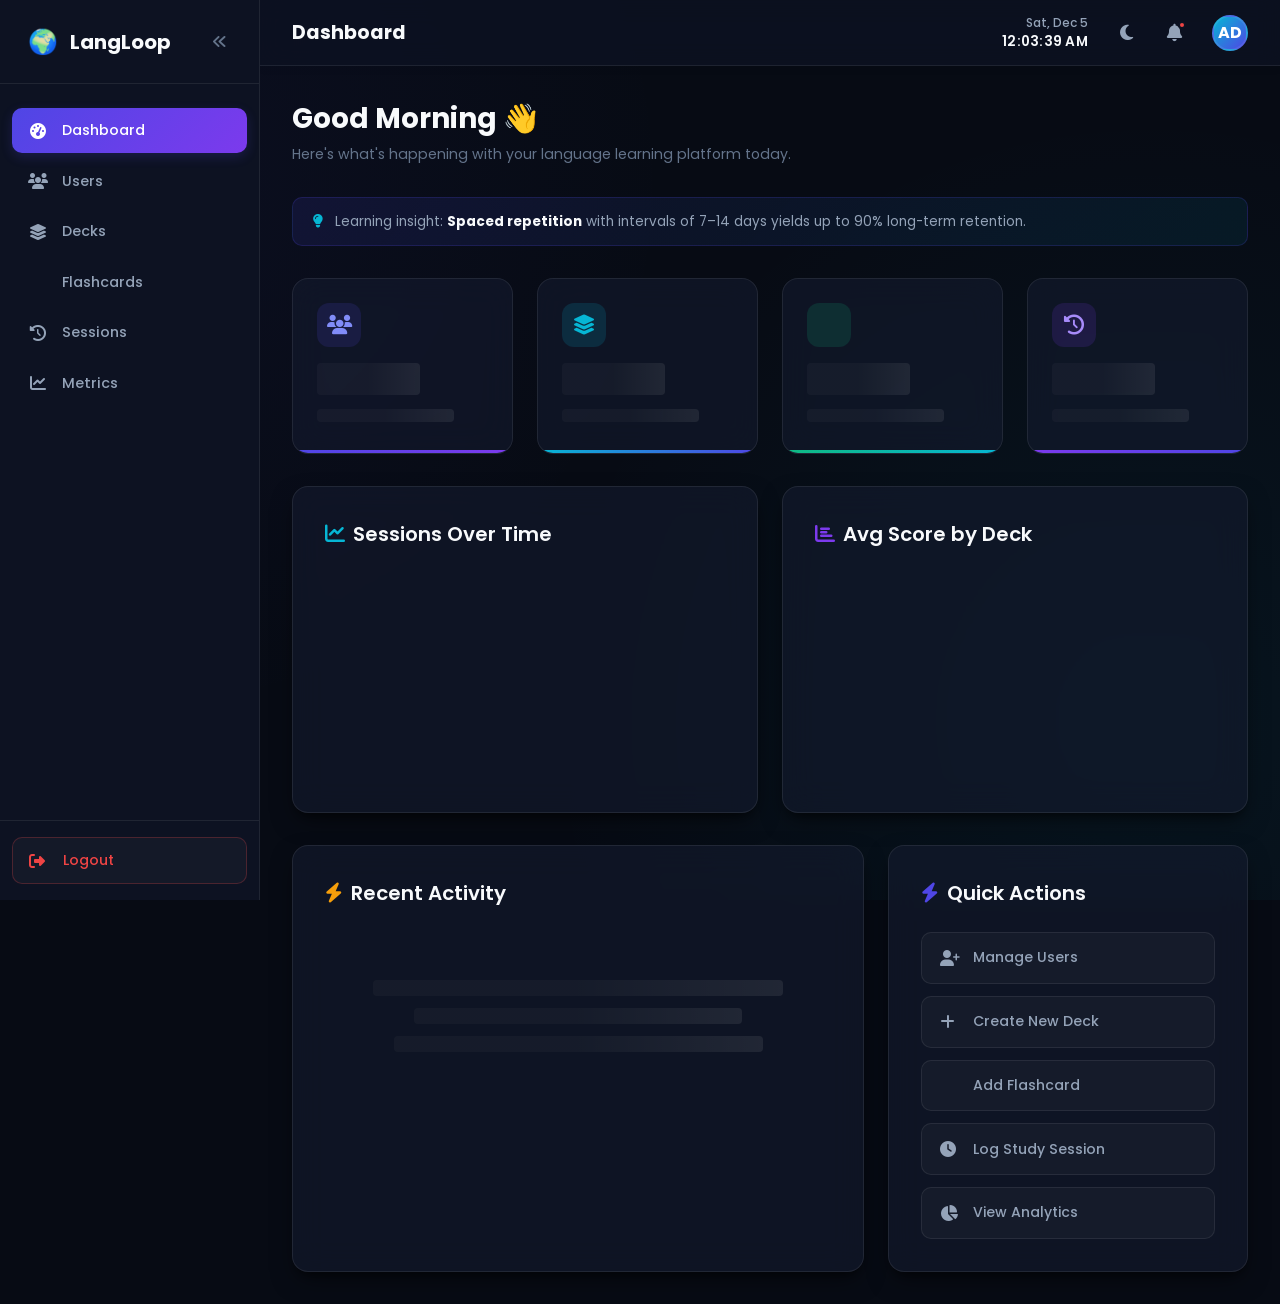
<file: dashboard.html>
<!DOCTYPE html>
<html lang="en">
<head>
    <meta charset="UTF-8">
    <meta name="viewport" content="width=device-width, initial-scale=1.0">
    <title>LangLoop • Dashboard</title>
    <link rel="stylesheet" href="theme.css">
    <link rel="stylesheet" href="https://cdnjs.cloudflare.com/ajax/libs/font-awesome/6.5.0/css/all.min.css">
    <style>
        /* Dashboard-specific styles */
        .stats-grid {
            display: grid;
            grid-template-columns: repeat(4, 1fr);
            gap: 1.5rem;
        }
        .stat-card {
            position: relative;
            overflow: hidden;
            padding: 1.5rem;
            border-radius: var(--radius-lg);
            background: var(--bg-card);
            border: 1px solid var(--border-color);
            backdrop-filter: blur(16px);
            transition: var(--transition);
        }
        .stat-card:hover {
            transform: translateY(-3px);
            border-color: var(--border-hover);
            box-shadow: var(--shadow);
        }
        .stat-card::after {
            content: '';
            position: absolute;
            bottom: 0; left: 0; right: 0;
            height: 3px;
        }
        .stat-card.indigo::after { background: linear-gradient(90deg, var(--primary), var(--secondary)); }
        .stat-card.cyan::after   { background: linear-gradient(90deg, var(--accent), var(--primary)); }
        .stat-card.green::after  { background: linear-gradient(90deg, var(--success), var(--accent)); }
        .stat-card.purple::after { background: linear-gradient(90deg, var(--secondary), var(--primary)); }
        .stat-icon {
            width: 44px; height: 44px;
            border-radius: 12px;
            display: flex; align-items: center; justify-content: center;
            font-size: 1.25rem;
            margin-bottom: 1rem;
        }
        .stat-card.indigo .stat-icon { background: rgba(79,70,229,0.15); color: #818CF8; }
        .stat-card.cyan   .stat-icon { background: rgba(6,182,212,0.15);  color: var(--accent); }
        .stat-card.green  .stat-icon { background: rgba(16,185,129,0.15); color: var(--success); }
        .stat-card.purple .stat-icon { background: rgba(124,58,237,0.15); color: #A78BFA; }
        .stat-value {
            font-size: 2rem;
            font-weight: 700;
            color: var(--text-primary);
            line-height: 1;
            margin-bottom: 0.35rem;
        }
        .stat-label { font-size: 0.8rem; color: var(--text-muted); font-weight: 500; text-transform: uppercase; letter-spacing: 0.05em; }
        .stat-skeleton .stat-value { width: 60%; height: 2rem; }
        .stat-skeleton .stat-label { width: 80%; height: 0.8rem; margin-top: 0.5rem; }

        /* Charts grid */
        .charts-grid {
            display: grid;
            grid-template-columns: 1fr 1fr;
            gap: 1.5rem;
        }
        .chart-wrapper canvas {
            width: 100% !important;
            max-height: 240px;
        }

        /* Dashboard two-column bottom */
        .dashboard-bottom {
            display: grid;
            grid-template-columns: 1fr 360px;
            gap: 1.5rem;
        }

        /* Activity list */
        .activity-list { display: flex; flex-direction: column; gap: 0; }
        .activity-item {
            display: flex; align-items: center; gap: 1rem;
            padding: 0.85rem 0;
            border-bottom: 1px solid var(--border-color);
        }
        .activity-item:last-child { border-bottom: none; }
        .activity-dot {
            width: 36px; height: 36px; border-radius: 50%;
            display: flex; align-items: center; justify-content: center;
            font-size: 0.9rem; flex-shrink: 0;
        }
        .activity-info { flex-grow: 1; }
        .activity-title { font-size: 0.85rem; font-weight: 500; color: var(--text-primary); }
        .activity-time  { font-size: 0.75rem; color: var(--text-muted); }

        /* Quick actions */
        .quick-actions { display: flex; flex-direction: column; gap: 0.75rem; }
        .quick-btn {
            display: flex; align-items: center; gap: 0.85rem;
            padding: 0.9rem 1.1rem;
            border-radius: var(--radius-md);
            border: 1px solid var(--border-color);
            background: var(--bg-input);
            color: var(--text-secondary);
            text-decoration: none;
            font-size: 0.88rem;
            font-weight: 500;
            transition: var(--transition);
        }
        .quick-btn:hover {
            border-color: var(--primary);
            background: var(--primary-glow);
            color: var(--text-primary);
        }
        .quick-btn i { font-size: 1rem; width: 20px; }

        /* Page header */
        .page-intro { margin-bottom: 0; }
        .page-intro h1 { font-size: 1.75rem; font-weight: 700; color: var(--text-primary); margin-bottom: 0.25rem; }
        .page-intro p  { font-size: 0.88rem; color: var(--text-muted); }

        /* Insight bar */
        .insight-bar {
            display: flex; align-items: center; gap: 0.75rem;
            background: linear-gradient(135deg, rgba(79,70,229,0.12), rgba(6,182,212,0.08));
            border: 1px solid rgba(79,70,229,0.2);
            border-radius: var(--radius-md);
            padding: 0.85rem 1.25rem;
            font-size: 0.85rem;
            color: var(--text-secondary);
        }
        .insight-bar i { color: var(--accent); }
        .insight-bar strong { color: var(--text-primary); }

        @media(max-width:1100px) {
            .stats-grid { grid-template-columns: repeat(2,1fr); }
            .charts-grid { grid-template-columns: 1fr; }
            .dashboard-bottom { grid-template-columns: 1fr; }
        }
        @media(max-width:640px) {
            .stats-grid { grid-template-columns: 1fr; }
        }
    </style>
</head>
<body>

<div class="app-container" id="appContainer">

    <!-- ── SIDEBAR ── -->
    <aside class="sidebar">
        <div class="sidebar-logo">
            <a href="dashboard.html" class="logo-link">
                <span class="logo-emoji">🌍</span>
                <span>LangLoop</span>
            </a>
            <button id="sidebarToggle" class="btn-sidebar-toggle" title="Collapse sidebar">
                <i class="fa-solid fa-angles-left"></i>
            </button>
        </div>
        <ul class="sidebar-menu">
            <li><a href="dashboard.html">  <i class="fa-solid fa-gauge-high"></i>  <span>Dashboard</span></a></li>
            <li><a href="users.html">      <i class="fa-solid fa-users"></i>        <span>Users</span></a></li>
            <li><a href="decks.html">      <i class="fa-solid fa-layer-group"></i>  <span>Decks</span></a></li>
            <li><a href="flashcards.html"> <i class="fa-solid fa-cards-blank"></i>  <span>Flashcards</span></a></li>
            <li><a href="sessions.html">   <i class="fa-solid fa-clock-rotate-left"></i><span>Sessions</span></a></li>
            <li><a href="metrics.html">    <i class="fa-solid fa-chart-line"></i>   <span>Metrics</span></a></li>
        </ul>
        <div class="sidebar-footer">
            <a href="#" onclick="logout()" class="quick-btn" style="color:var(--danger);border-color:rgba(239,68,68,0.25);">
                <i class="fa-solid fa-right-from-bracket"></i><span>Logout</span>
            </a>
        </div>
    </aside>

    <!-- ── CONTENT ── -->
    <div class="content-area">

        <!-- Navbar -->
        <nav class="navbar">
            <div class="nav-left">
                <button id="mobileSidebarBtn" class="nav-btn" style="display:none;"><i class="fa-solid fa-bars"></i></button>
                <span class="page-display-title">Dashboard</span>
            </div>
            <div class="nav-right">
                <div class="nav-datetime">
                    <span id="navDate"></span>
                    <span id="navClock" class="nav-clock"></span>
                </div>
                <div class="nav-actions">
                    <button class="nav-btn" id="themeToggleBtn" title="Toggle theme"><i class="fa-solid fa-moon"></i></button>
                    <button class="nav-btn" title="Notifications"><i class="fa-solid fa-bell"></i><span class="badge-dot"></span></button>
                </div>
                <div class="profile-avatar-wrapper">
                    <div id="profileAvatar" class="avatar-img" title="Profile">AD</div>
                    <div id="profileDropdown" class="profile-dropdown">
                        <div class="profile-header-info">
                            <div class="profile-username">Admin User</div>
                            <div class="profile-role">Administrator</div>
                        </div>
                        <a href="dashboard.html" class="dropdown-link"><i class="fa-solid fa-gauge-high"></i> Dashboard</a>
                        <a href="#" onclick="logout()" class="dropdown-link logout-action"><i class="fa-solid fa-right-from-bracket"></i> Logout</a>
                    </div>
                </div>
            </div>
        </nav>

        <!-- Main content -->
        <main class="main-content">

            <!-- Page intro -->
            <div class="page-intro">
                <h1>Good Morning 👋</h1>
                <p>Here's what's happening with your language learning platform today.</p>
            </div>

            <!-- Learning insight banner -->
            <div class="insight-bar">
                <i class="fa-solid fa-lightbulb"></i>
                <span>Learning insight: <strong>Spaced repetition</strong> with intervals of 7–14 days yields up to 90% long-term retention.</span>
            </div>

            <!-- Stats cards -->
            <section class="stats-grid" id="statsGrid">
                <!-- Skeletons while loading -->
                <div class="stat-card indigo stat-skeleton">
                    <div class="stat-icon"><i class="fa-solid fa-users"></i></div>
                    <div class="stat-value skeleton" style="width:60%;height:2rem;">&nbsp;</div>
                    <div class="stat-label skeleton" style="width:80%;height:0.8rem;margin-top:0.5rem;">&nbsp;</div>
                </div>
                <div class="stat-card cyan stat-skeleton">
                    <div class="stat-icon"><i class="fa-solid fa-layer-group"></i></div>
                    <div class="stat-value skeleton" style="width:60%;height:2rem;">&nbsp;</div>
                    <div class="stat-label skeleton" style="width:80%;height:0.8rem;margin-top:0.5rem;">&nbsp;</div>
                </div>
                <div class="stat-card green stat-skeleton">
                    <div class="stat-icon"><i class="fa-solid fa-cards-blank"></i></div>
                    <div class="stat-value skeleton" style="width:60%;height:2rem;">&nbsp;</div>
                    <div class="stat-label skeleton" style="width:80%;height:0.8rem;margin-top:0.5rem;">&nbsp;</div>
                </div>
                <div class="stat-card purple stat-skeleton">
                    <div class="stat-icon"><i class="fa-solid fa-clock-rotate-left"></i></div>
                    <div class="stat-value skeleton" style="width:60%;height:2rem;">&nbsp;</div>
                    <div class="stat-label skeleton" style="width:80%;height:0.8rem;margin-top:0.5rem;">&nbsp;</div>
                </div>
            </section>

            <!-- Charts row -->
            <section class="charts-grid">
                <div class="glass-card">
                    <div class="card-header-area">
                        <h2 class="card-title-lg"><i class="fa-solid fa-chart-line" style="color:var(--accent)"></i> Sessions Over Time</h2>
                    </div>
                    <div class="chart-wrapper"><canvas id="lineChart"></canvas></div>
                </div>
                <div class="glass-card">
                    <div class="card-header-area">
                        <h2 class="card-title-lg"><i class="fa-solid fa-chart-bar" style="color:var(--secondary)"></i> Avg Score by Deck</h2>
                    </div>
                    <div class="chart-wrapper"><canvas id="barChart"></canvas></div>
                </div>
            </section>

            <!-- Bottom row: Activity + Quick Actions -->
            <section class="dashboard-bottom">
                <div class="glass-card">
                    <div class="card-header-area">
                        <h2 class="card-title-lg"><i class="fa-solid fa-bolt" style="color:var(--warning)"></i> Recent Activity</h2>
                    </div>
                    <div class="activity-list" id="activityList">
                        <div style="padding:3rem;text-align:center;color:var(--text-muted);">
                            <div class="skeleton" style="width:100%;height:1rem;margin-bottom:0.75rem;">&nbsp;</div>
                            <div class="skeleton" style="width:80%;height:1rem;margin-bottom:0.75rem;">&nbsp;</div>
                            <div class="skeleton" style="width:90%;height:1rem;">&nbsp;</div>
                        </div>
                    </div>
                </div>
                <div class="glass-card">
                    <div class="card-header-area">
                        <h2 class="card-title-lg"><i class="fa-solid fa-zap" style="color:var(--primary)"></i> Quick Actions</h2>
                    </div>
                    <div class="quick-actions">
                        <a href="users.html" class="quick-btn"><i class="fa-solid fa-user-plus"></i><span>Manage Users</span></a>
                        <a href="decks.html" class="quick-btn"><i class="fa-solid fa-plus"></i><span>Create New Deck</span></a>
                        <a href="flashcards.html" class="quick-btn"><i class="fa-solid fa-cards-blank"></i><span>Add Flashcard</span></a>
                        <a href="sessions.html" class="quick-btn"><i class="fa-solid fa-clock"></i><span>Log Study Session</span></a>
                        <a href="metrics.html" class="quick-btn"><i class="fa-solid fa-chart-pie"></i><span>View Analytics</span></a>
                    </div>
                </div>
            </section>

        </main>
    </div>
</div>

<script src="theme.js"></script>
<script src="dashboard.js"></script>
</body>
</html>
</file>
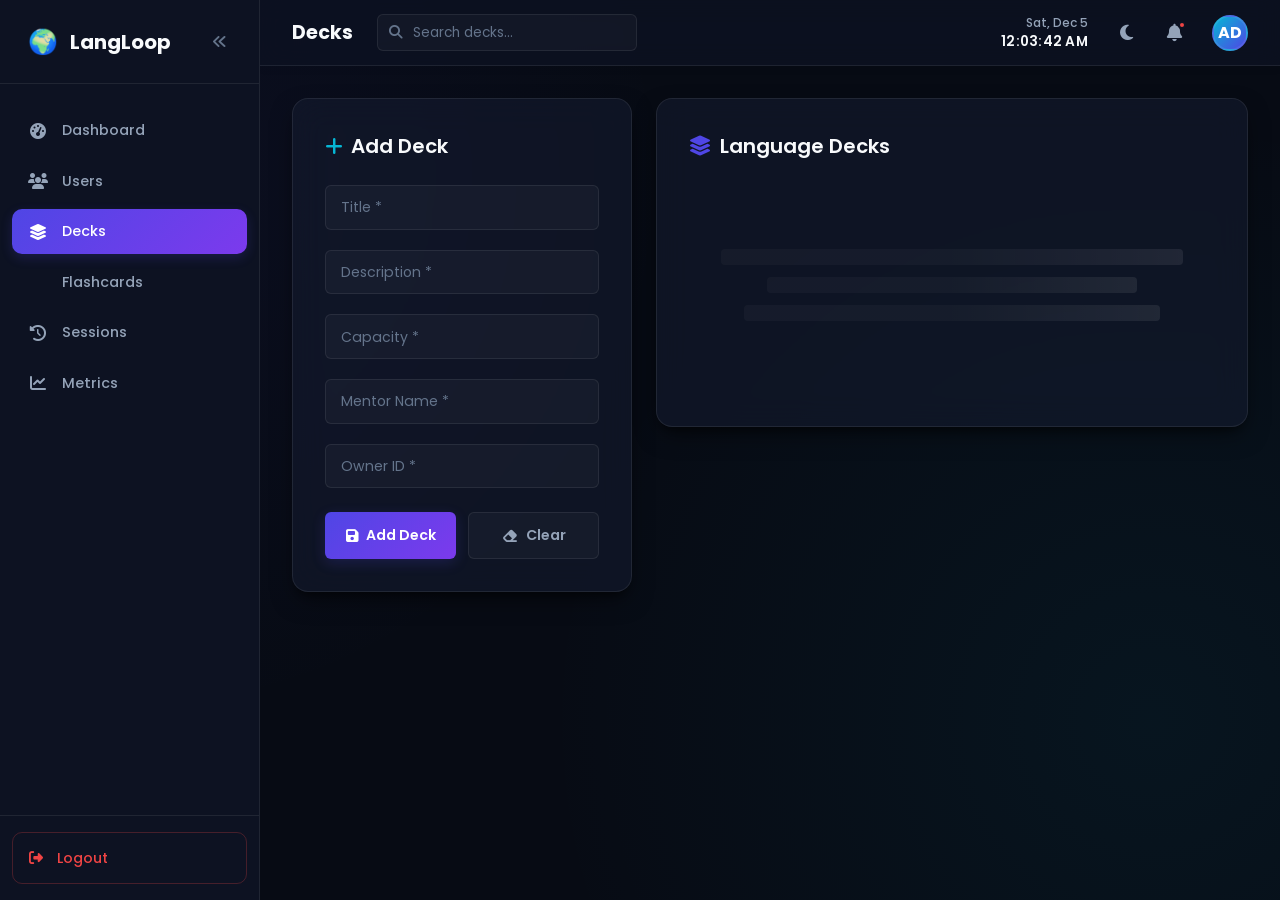
<file: decks.html>
<!DOCTYPE html>
<html lang="en">
<head>
    <meta charset="UTF-8">
    <meta name="viewport" content="width=device-width, initial-scale=1.0">
    <title>LangLoop • Decks</title>
    <link rel="stylesheet" href="theme.css">
    <link rel="stylesheet" href="decks.css">
    <link rel="stylesheet" href="https://cdnjs.cloudflare.com/ajax/libs/font-awesome/6.5.0/css/all.min.css">
</head>
<body>
<div class="app-container" id="appContainer">
    <aside class="sidebar">
        <div class="sidebar-logo">
            <a href="dashboard.html" class="logo-link"><span class="logo-emoji">🌍</span><span>LangLoop</span></a>
            <button id="sidebarToggle" class="btn-sidebar-toggle"><i class="fa-solid fa-angles-left"></i></button>
        </div>
        <ul class="sidebar-menu">
            <li><a href="dashboard.html">  <i class="fa-solid fa-gauge-high"></i>       <span>Dashboard</span></a></li>
            <li><a href="users.html">      <i class="fa-solid fa-users"></i>             <span>Users</span></a></li>
            <li><a href="decks.html">      <i class="fa-solid fa-layer-group"></i>       <span>Decks</span></a></li>
            <li><a href="flashcards.html"> <i class="fa-solid fa-cards-blank"></i>       <span>Flashcards</span></a></li>
            <li><a href="sessions.html">   <i class="fa-solid fa-clock-rotate-left"></i><span>Sessions</span></a></li>
            <li><a href="metrics.html">    <i class="fa-solid fa-chart-line"></i>        <span>Metrics</span></a></li>
        </ul>
        <div class="sidebar-footer">
            <a href="#" onclick="logout()" class="quick-btn" style="display:flex;align-items:center;gap:0.85rem;padding:0.9rem 1rem;border-radius:10px;border:1px solid rgba(239,68,68,0.25);background:transparent;color:var(--danger);text-decoration:none;font-size:0.88rem;font-weight:500;">
                <i class="fa-solid fa-right-from-bracket"></i><span>Logout</span>
            </a>
        </div>
    </aside>

    <div class="content-area">
        <nav class="navbar">
            <div class="nav-left">
                <span class="page-display-title">Decks</span>
                <div class="search-bar-wrapper">
                    <i class="fa-solid fa-search"></i>
                    <input type="text" id="globalSearch" placeholder="Search decks…" oninput="filterDecks()">
                </div>
            </div>
            <div class="nav-right">
                <div class="nav-datetime"><span id="navDate"></span><span id="navClock" class="nav-clock"></span></div>
                <div class="nav-actions">
                    <button class="nav-btn" id="themeToggleBtn"><i class="fa-solid fa-moon"></i></button>
                    <button class="nav-btn"><i class="fa-solid fa-bell"></i><span class="badge-dot"></span></button>
                </div>
                <div class="profile-avatar-wrapper">
                    <div id="profileAvatar" class="avatar-img">AD</div>
                    <div id="profileDropdown" class="profile-dropdown">
                        <div class="profile-header-info"><div class="profile-username">Admin User</div><div class="profile-role">Administrator</div></div>
                        <a href="dashboard.html" class="dropdown-link"><i class="fa-solid fa-gauge-high"></i> Dashboard</a>
                        <a href="#" onclick="logout()" class="dropdown-link logout-action"><i class="fa-solid fa-right-from-bracket"></i> Logout</a>
                    </div>
                </div>
            </div>
        </nav>

        <main class="main-content">
            <div class="decks-layout">
                <!-- Form panel -->
                <section class="glass-card form-panel">
                    <div class="card-header-area">
                        <h2 class="card-title-lg"><i class="fa-solid fa-plus" style="color:var(--accent)"></i> <span id="deckFormTitle">Add Deck</span></h2>
                    </div>
                    <form id="deckForm" onsubmit="saveDeck(event)">
                        <input type="hidden" id="deckId">
                        <div class="floating-form-group">
                            <input class="floating-form-control" type="text" id="title" placeholder=" " required>
                            <label class="floating-label">Title *</label>
                        </div>
                        <div class="floating-form-group">
                            <input class="floating-form-control" type="text" id="description" placeholder=" " required>
                            <label class="floating-label">Description *</label>
                        </div>
                        <div class="floating-form-group">
                            <input class="floating-form-control" type="number" id="capacity" placeholder=" " required min="1">
                            <label class="floating-label">Capacity *</label>
                        </div>
                        <div class="floating-form-group">
                            <input class="floating-form-control" type="text" id="mentorName" placeholder=" " required>
                            <label class="floating-label">Mentor Name *</label>
                        </div>
                        <div class="floating-form-group">
                            <input class="floating-form-control" type="number" id="ownerId" placeholder=" " required min="1">
                            <label class="floating-label">Owner ID *</label>
                        </div>
                        <div class="form-btn-row">
                            <button type="submit" id="submitBtn" class="u-btn u-btn-primary">
                                <i class="fa-solid fa-floppy-disk"></i> <span id="submitBtnText">Add Deck</span>
                            </button>
                            <button type="button" class="u-btn u-btn-ghost" onclick="resetDeckForm()">
                                <i class="fa-solid fa-eraser"></i> Clear
                            </button>
                        </div>
                    </form>
                </section>

                <!-- Table panel -->
                <section class="glass-card">
                    <div class="card-header-area">
                        <h2 class="card-title-lg"><i class="fa-solid fa-layer-group" style="color:var(--primary)"></i> Language Decks</h2>
                    </div>
                    <div id="deckLoading" class="empty-state-card">
                        <div class="skeleton" style="width:100%;height:1rem;margin-bottom:0.75rem">&nbsp;</div>
                        <div class="skeleton" style="width:80%;height:1rem;margin-bottom:0.75rem">&nbsp;</div>
                        <div class="skeleton" style="width:90%;height:1rem">&nbsp;</div>
                    </div>
                    <div id="deckEmpty" class="empty-state-card" style="display:none">
                        <div class="empty-state-symbol">📚</div>
                        <p class="empty-state-msg-title">No Decks Found</p>
                        <p class="empty-state-msg-desc">Create your first language deck using the form.</p>
                    </div>
                    <div id="deckTableWrapper" style="display:none">
                        <div class="responsive-table-container">
                            <table>
                                <thead>
                                    <tr><th>ID</th><th>Title</th><th>Description</th><th>Capacity</th><th>Mentor</th><th>Owner</th><th>Actions</th></tr>
                                </thead>
                                <tbody id="deckTableBody"></tbody>
                            </table>
                        </div>
                        <div class="pagination-row" id="deckPagination"></div>
                    </div>
                </section>
            </div>
        </main>
    </div>
</div>
<script src="theme.js"></script>
<script src="decks.js"></script>
</body>
</html>
</file>
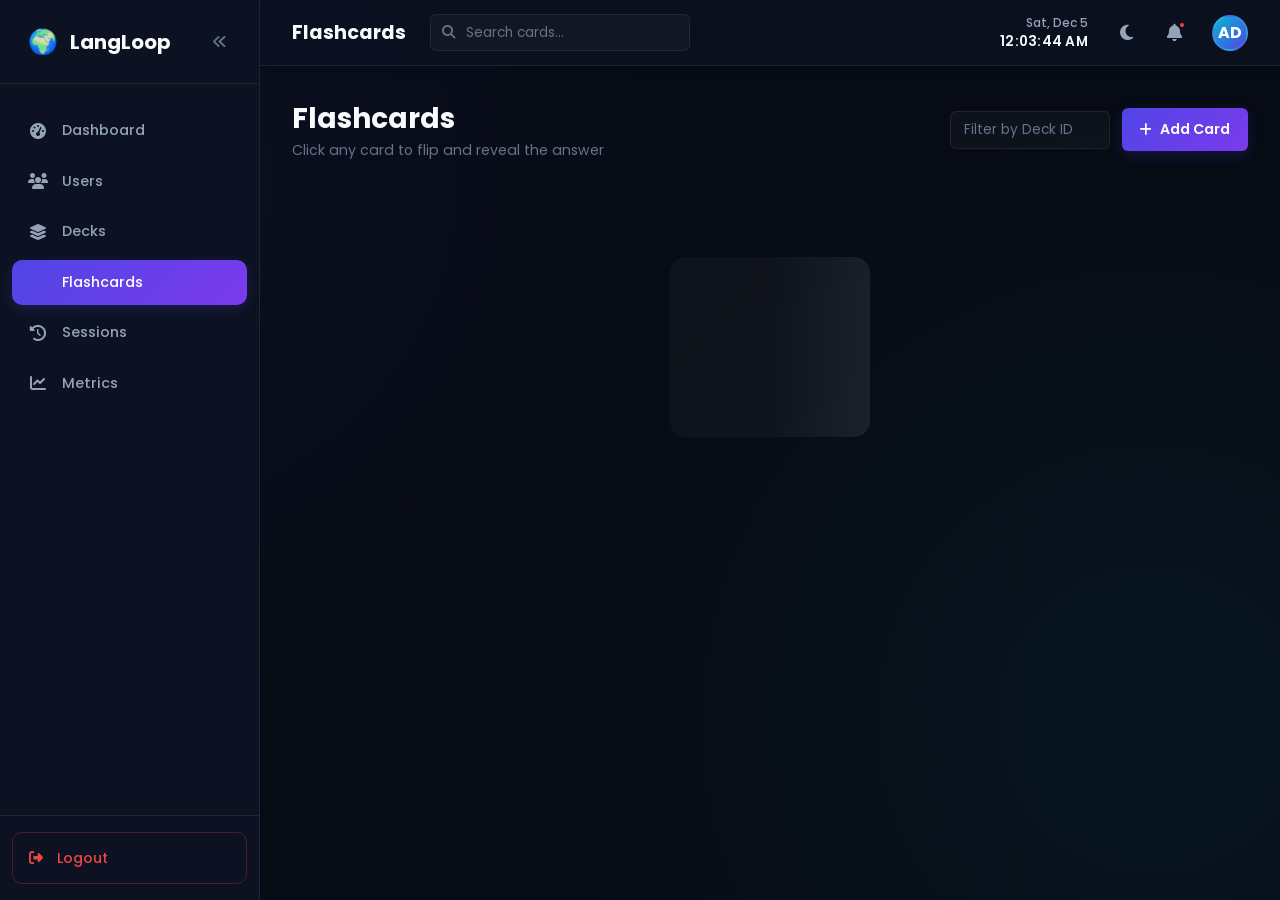
<file: flashcards.html>
<!DOCTYPE html>
<html lang="en">
<head>
    <meta charset="UTF-8">
    <meta name="viewport" content="width=device-width, initial-scale=1.0">
    <title>LangLoop • Flashcards</title>
    <link rel="stylesheet" href="theme.css">
    <link rel="stylesheet" href="flashcards.css">
    <link rel="stylesheet" href="https://cdnjs.cloudflare.com/ajax/libs/font-awesome/6.5.0/css/all.min.css">
</head>
<body>
<div class="app-container" id="appContainer">
    <aside class="sidebar">
        <div class="sidebar-logo">
            <a href="dashboard.html" class="logo-link"><span class="logo-emoji">🌍</span><span>LangLoop</span></a>
            <button id="sidebarToggle" class="btn-sidebar-toggle"><i class="fa-solid fa-angles-left"></i></button>
        </div>
        <ul class="sidebar-menu">
            <li><a href="dashboard.html">  <i class="fa-solid fa-gauge-high"></i>       <span>Dashboard</span></a></li>
            <li><a href="users.html">      <i class="fa-solid fa-users"></i>             <span>Users</span></a></li>
            <li><a href="decks.html">      <i class="fa-solid fa-layer-group"></i>       <span>Decks</span></a></li>
            <li><a href="flashcards.html"> <i class="fa-solid fa-cards-blank"></i>       <span>Flashcards</span></a></li>
            <li><a href="sessions.html">   <i class="fa-solid fa-clock-rotate-left"></i><span>Sessions</span></a></li>
            <li><a href="metrics.html">    <i class="fa-solid fa-chart-line"></i>        <span>Metrics</span></a></li>
        </ul>
        <div class="sidebar-footer">
            <a href="#" onclick="logout()" class="quick-btn" style="display:flex;align-items:center;gap:0.85rem;padding:0.9rem 1rem;border-radius:10px;border:1px solid rgba(239,68,68,0.25);background:transparent;color:var(--danger);text-decoration:none;font-size:0.88rem;font-weight:500;">
                <i class="fa-solid fa-right-from-bracket"></i><span>Logout</span>
            </a>
        </div>
    </aside>

    <div class="content-area">
        <nav class="navbar">
            <div class="nav-left">
                <span class="page-display-title">Flashcards</span>
                <div class="search-bar-wrapper">
                    <i class="fa-solid fa-search"></i>
                    <input type="text" id="globalSearch" placeholder="Search cards…" oninput="filterCards()">
                </div>
            </div>
            <div class="nav-right">
                <div class="nav-datetime"><span id="navDate"></span><span id="navClock" class="nav-clock"></span></div>
                <div class="nav-actions">
                    <button class="nav-btn" id="themeToggleBtn"><i class="fa-solid fa-moon"></i></button>
                    <button class="nav-btn"><i class="fa-solid fa-bell"></i><span class="badge-dot"></span></button>
                </div>
                <div class="profile-avatar-wrapper">
                    <div id="profileAvatar" class="avatar-img">AD</div>
                    <div id="profileDropdown" class="profile-dropdown">
                        <div class="profile-header-info"><div class="profile-username">Admin User</div><div class="profile-role">Administrator</div></div>
                        <a href="dashboard.html" class="dropdown-link"><i class="fa-solid fa-gauge-high"></i> Dashboard</a>
                        <a href="#" onclick="logout()" class="dropdown-link logout-action"><i class="fa-solid fa-right-from-bracket"></i> Logout</a>
                    </div>
                </div>
            </div>
        </nav>

        <main class="main-content">
            <!-- Controls bar -->
            <div style="display:flex;justify-content:space-between;align-items:center;flex-wrap:wrap;gap:1rem">
                <div>
                    <h1 style="font-size:1.75rem;font-weight:700;color:var(--text-primary)">Flashcards</h1>
                    <p style="color:var(--text-muted);font-size:0.88rem">Click any card to flip and reveal the answer</p>
                </div>
                <div style="display:flex;gap:0.75rem;align-items:center">
                    <input type="number" id="deckFilter" placeholder="Filter by Deck ID" class="filter-input" oninput="filterCards()">
                    <button class="u-btn u-btn-primary" onclick="openCardForm()">
                        <i class="fa-solid fa-plus"></i> Add Card
                    </button>
                </div>
            </div>

            <!-- Card grid -->
            <div id="cardsLoading" style="text-align:center;padding:4rem;color:var(--text-muted)">
                <div class="skeleton" style="width:200px;height:180px;border-radius:16px;margin:auto">&nbsp;</div>
            </div>
            <div id="cardsEmpty" class="glass-card empty-state-card" style="display:none">
                <div class="empty-state-symbol">🃏</div>
                <p class="empty-state-msg-title">No Flashcards Yet</p>
                <p class="empty-state-msg-desc">Click "Add Card" to create your first flashcard.</p>
                <button class="u-btn u-btn-primary" style="margin-top:1.5rem" onclick="openCardForm()"><i class="fa-solid fa-plus"></i> Add Card</button>
            </div>
            <div id="cardsGrid" class="cards-grid" style="display:none"></div>
        </main>
    </div>
</div>

<!-- Card Form Modal -->
<div id="cardFormModal" class="modal-overlay">
    <div class="confirm-modal-box" style="max-width:500px;text-align:left">
        <div style="display:flex;justify-content:space-between;align-items:center;margin-bottom:1.5rem">
            <h3 class="modal-title" style="margin:0" id="cardFormModalTitle">Add Flashcard</h3>
            <button onclick="closeCardForm()" style="background:none;border:none;color:var(--text-muted);font-size:1.25rem;cursor:pointer">&times;</button>
        </div>
        <input type="hidden" id="cardId">
        <div class="floating-form-group" style="position:relative;margin-bottom:1.25rem">
            <input class="floating-form-control" type="text" id="frontContent" placeholder=" " required
                style="width:100%;background:var(--bg-input);border:1px solid var(--border-color);border-radius:var(--radius-sm);padding:0.85rem 1rem 0.5rem;color:var(--text-primary);font-family:var(--font-family);font-size:0.9rem">
            <label class="floating-label">Front (Question) *</label>
        </div>
        <div class="floating-form-group" style="position:relative;margin-bottom:1.25rem">
            <input class="floating-form-control" type="text" id="backContent" placeholder=" " required
                style="width:100%;background:var(--bg-input);border:1px solid var(--border-color);border-radius:var(--radius-sm);padding:0.85rem 1rem 0.5rem;color:var(--text-primary);font-family:var(--font-family);font-size:0.9rem">
            <label class="floating-label">Back (Answer) *</label>
        </div>
        <div style="display:grid;grid-template-columns:1fr 1fr;gap:0.75rem;margin-bottom:1.5rem">
            <div style="position:relative">
                <input class="floating-form-control" type="number" id="orderIndex" placeholder=" " min="0"
                    style="width:100%;background:var(--bg-input);border:1px solid var(--border-color);border-radius:var(--radius-sm);padding:0.85rem 1rem 0.5rem;color:var(--text-primary);font-family:var(--font-family);font-size:0.9rem">
                <label class="floating-label">Order Index</label>
            </div>
            <div style="position:relative">
                <input class="floating-form-control" type="number" id="deckId" placeholder=" " min="1"
                    style="width:100%;background:var(--bg-input);border:1px solid var(--border-color);border-radius:var(--radius-sm);padding:0.85rem 1rem 0.5rem;color:var(--text-primary);font-family:var(--font-family);font-size:0.9rem">
                <label class="floating-label">Deck ID *</label>
            </div>
        </div>
        <div style="display:grid;grid-template-columns:1fr 1fr;gap:0.75rem">
            <button class="u-btn u-btn-primary" onclick="saveCard()"><i class="fa-solid fa-floppy-disk"></i> Save Card</button>
            <button class="u-btn u-btn-ghost" onclick="closeCardForm()"><i class="fa-solid fa-times"></i> Cancel</button>
        </div>
    </div>
</div>

<script src="theme.js"></script>
<script src="flashcards.js"></script>
</body>
</html>
</file>
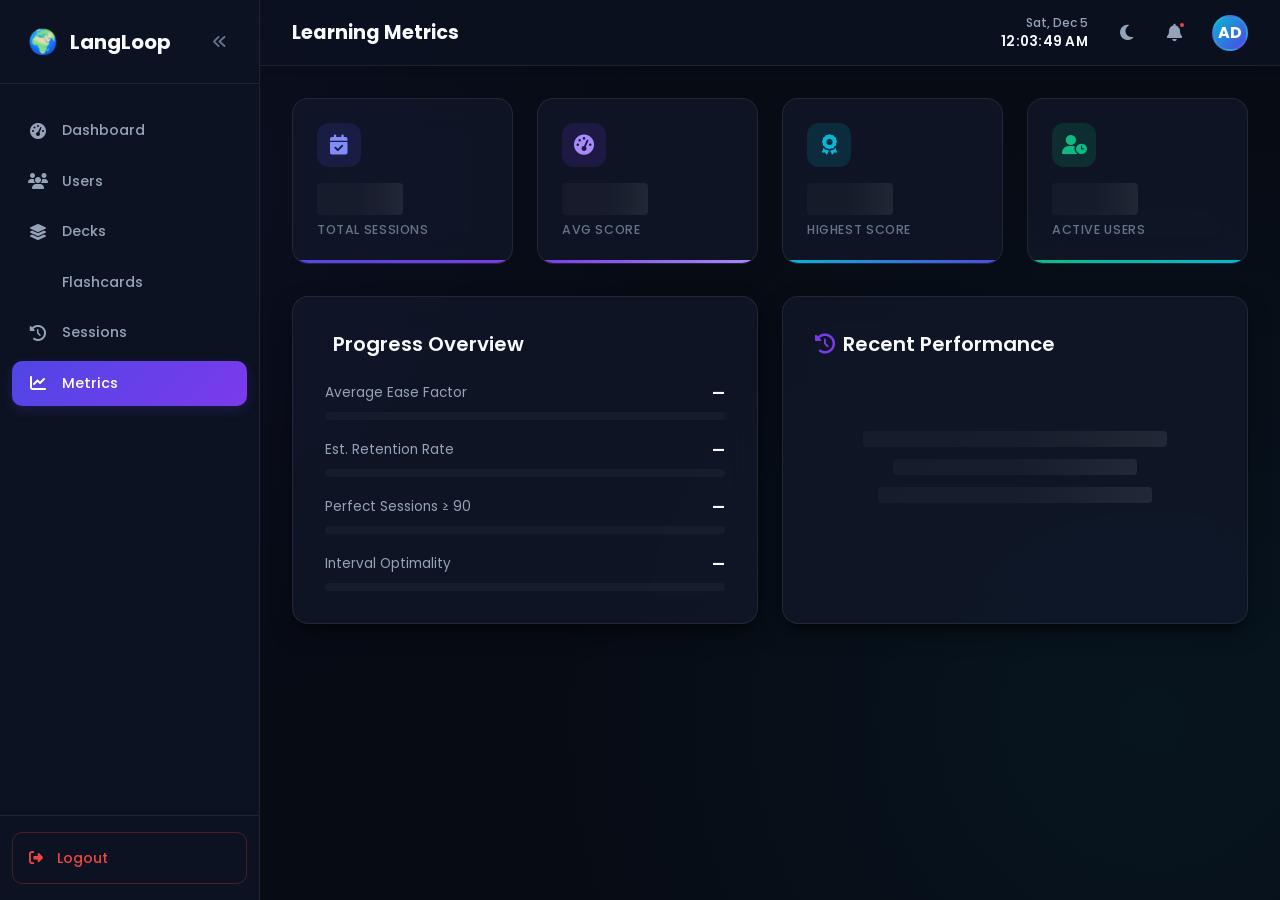
<file: metrics.html>
<!DOCTYPE html>
<html lang="en">
<head>
    <meta charset="UTF-8">
    <meta name="viewport" content="width=device-width, initial-scale=1.0">
    <title>LangLoop • Metrics</title>
    <link rel="stylesheet" href="theme.css">
    <link rel="stylesheet" href="metrics.css">
    <link rel="stylesheet" href="https://cdnjs.cloudflare.com/ajax/libs/font-awesome/6.5.0/css/all.min.css">
</head>
<body>
<div class="app-container" id="appContainer">
    <aside class="sidebar">
        <div class="sidebar-logo">
            <a href="dashboard.html" class="logo-link"><span class="logo-emoji">🌍</span><span>LangLoop</span></a>
            <button id="sidebarToggle" class="btn-sidebar-toggle"><i class="fa-solid fa-angles-left"></i></button>
        </div>
        <ul class="sidebar-menu">
            <li><a href="dashboard.html">  <i class="fa-solid fa-gauge-high"></i>       <span>Dashboard</span></a></li>
            <li><a href="users.html">      <i class="fa-solid fa-users"></i>             <span>Users</span></a></li>
            <li><a href="decks.html">      <i class="fa-solid fa-layer-group"></i>       <span>Decks</span></a></li>
            <li><a href="flashcards.html"> <i class="fa-solid fa-cards-blank"></i>       <span>Flashcards</span></a></li>
            <li><a href="sessions.html">   <i class="fa-solid fa-clock-rotate-left"></i><span>Sessions</span></a></li>
            <li><a href="metrics.html">    <i class="fa-solid fa-chart-line"></i>        <span>Metrics</span></a></li>
        </ul>
        <div class="sidebar-footer">
            <a href="#" onclick="logout()" class="quick-btn" style="display:flex;align-items:center;gap:0.85rem;padding:0.9rem 1rem;border-radius:10px;border:1px solid rgba(239,68,68,0.25);background:transparent;color:var(--danger);text-decoration:none;font-size:0.88rem;font-weight:500;">
                <i class="fa-solid fa-right-from-bracket"></i><span>Logout</span>
            </a>
        </div>
    </aside>

    <div class="content-area">
        <nav class="navbar">
            <div class="nav-left"><span class="page-display-title">Learning Metrics</span></div>
            <div class="nav-right">
                <div class="nav-datetime"><span id="navDate"></span><span id="navClock" class="nav-clock"></span></div>
                <div class="nav-actions">
                    <button class="nav-btn" id="themeToggleBtn"><i class="fa-solid fa-moon"></i></button>
                    <button class="nav-btn"><i class="fa-solid fa-bell"></i><span class="badge-dot"></span></button>
                </div>
                <div class="profile-avatar-wrapper">
                    <div id="profileAvatar" class="avatar-img">AD</div>
                    <div id="profileDropdown" class="profile-dropdown">
                        <div class="profile-header-info"><div class="profile-username">Admin User</div><div class="profile-role">Administrator</div></div>
                        <a href="dashboard.html" class="dropdown-link"><i class="fa-solid fa-gauge-high"></i> Dashboard</a>
                        <a href="#" onclick="logout()" class="dropdown-link logout-action"><i class="fa-solid fa-right-from-bracket"></i> Logout</a>
                    </div>
                </div>
            </div>
        </nav>

        <main class="main-content">

            <!-- Stat cards row -->
            <section class="m-stats-grid">
                <div class="m-stat-card indigo">
                    <div class="m-stat-icon"><i class="fa-solid fa-calendar-check"></i></div>
                    <div id="mTotalSessions" class="m-stat-value"><span class="skeleton" style="width:50%;height:2rem;display:inline-block">&nbsp;</span></div>
                    <div class="m-stat-label">Total Sessions</div>
                </div>
                <div class="m-stat-card purple">
                    <div class="m-stat-icon"><i class="fa-solid fa-gauge-high"></i></div>
                    <div id="mAvgScore" class="m-stat-value"><span class="skeleton" style="width:50%;height:2rem;display:inline-block">&nbsp;</span></div>
                    <div class="m-stat-label">Avg Score</div>
                </div>
                <div class="m-stat-card cyan">
                    <div class="m-stat-icon"><i class="fa-solid fa-award"></i></div>
                    <div id="mHighScore" class="m-stat-value"><span class="skeleton" style="width:50%;height:2rem;display:inline-block">&nbsp;</span></div>
                    <div class="m-stat-label">Highest Score</div>
                </div>
                <div class="m-stat-card green">
                    <div class="m-stat-icon"><i class="fa-solid fa-user-clock"></i></div>
                    <div id="mActiveUsers" class="m-stat-value"><span class="skeleton" style="width:50%;height:2rem;display:inline-block">&nbsp;</span></div>
                    <div class="m-stat-label">Active Users</div>
                </div>
            </section>

            <!-- Progress + Table -->
            <section class="m-details-grid">
                <div class="glass-card">
                    <div class="card-header-area">
                        <h2 class="card-title-lg"><i class="fa-solid fa-chart-line-up" style="color:var(--accent)"></i> Progress Overview</h2>
                    </div>
                    <div class="m-progress-list">
                        <div class="m-progress-item">
                            <div class="m-prog-info"><span>Average Ease Factor</span><span id="mEaseVal" class="m-prog-pct">—</span></div>
                            <div class="m-prog-track"><div id="mEaseBar" class="m-prog-bar grad-cyan-indigo"></div></div>
                        </div>
                        <div class="m-progress-item">
                            <div class="m-prog-info"><span>Est. Retention Rate</span><span id="mRetVal" class="m-prog-pct">—</span></div>
                            <div class="m-prog-track"><div id="mRetBar" class="m-prog-bar grad-purple-cyan"></div></div>
                        </div>
                        <div class="m-progress-item">
                            <div class="m-prog-info"><span>Perfect Sessions ≥ 90</span><span id="mPerfVal" class="m-prog-pct">—</span></div>
                            <div class="m-prog-track"><div id="mPerfBar" class="m-prog-bar grad-indigo-purple"></div></div>
                        </div>
                        <div class="m-progress-item">
                            <div class="m-prog-info"><span>Interval Optimality</span><span id="mIntVal" class="m-prog-pct">—</span></div>
                            <div class="m-prog-track"><div id="mIntBar" class="m-prog-bar grad-emerald-cyan"></div></div>
                        </div>
                    </div>
                </div>

                <div class="glass-card">
                    <div class="card-header-area">
                        <h2 class="card-title-lg"><i class="fa-solid fa-clock-rotate-left" style="color:var(--secondary)"></i> Recent Performance</h2>
                    </div>
                    <div id="metricsLoading" style="text-align:center;padding:3rem">
                        <div class="skeleton" style="width:100%;height:1rem;margin-bottom:0.75rem">&nbsp;</div>
                        <div class="skeleton" style="width:80%;height:1rem;margin-bottom:0.75rem">&nbsp;</div>
                        <div class="skeleton" style="width:90%;height:1rem">&nbsp;</div>
                    </div>
                    <div id="metricsEmpty" class="empty-state-card" style="display:none">
                        <div class="empty-state-symbol">📈</div>
                        <p class="empty-state-msg-title">No Data Available</p>
                        <p class="empty-state-msg-desc">Log sessions to see performance metrics here.</p>
                    </div>
                    <div id="metricsTableWrapper" style="display:none">
                        <div class="responsive-table-container">
                            <table>
                                <thead>
                                    <tr><th>Session</th><th>User</th><th>Deck</th><th>Duration</th><th>Date</th><th>Score</th></tr>
                                </thead>
                                <tbody id="metricsTableBody"></tbody>
                            </table>
                        </div>
                    </div>
                </div>
            </section>

        </main>
    </div>
</div>
<script src="theme.js"></script>
<script src="metrics.js"></script>
</body>
</html>
</file>
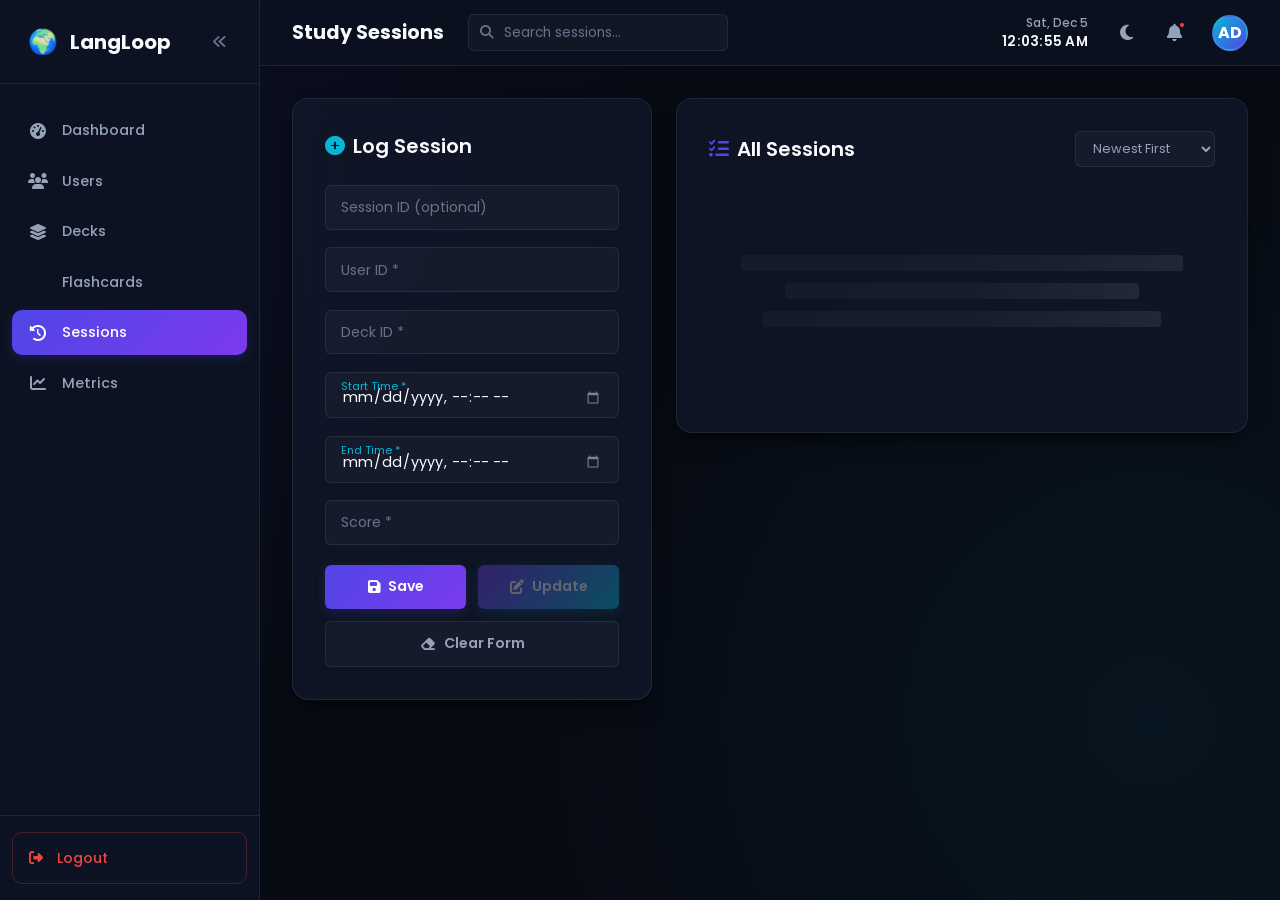
<file: sessions.html>
<!DOCTYPE html>
<html lang="en">
<head>
    <meta charset="UTF-8">
    <meta name="viewport" content="width=device-width, initial-scale=1.0">
    <title>LangLoop • Sessions</title>
    <link rel="stylesheet" href="theme.css">
    <link rel="stylesheet" href="sessions.css">
    <link rel="stylesheet" href="https://cdnjs.cloudflare.com/ajax/libs/font-awesome/6.5.0/css/all.min.css">
</head>
<body>
<div class="app-container" id="appContainer">
    <aside class="sidebar">
        <div class="sidebar-logo">
            <a href="dashboard.html" class="logo-link"><span class="logo-emoji">🌍</span><span>LangLoop</span></a>
            <button id="sidebarToggle" class="btn-sidebar-toggle"><i class="fa-solid fa-angles-left"></i></button>
        </div>
        <ul class="sidebar-menu">
            <li><a href="dashboard.html">  <i class="fa-solid fa-gauge-high"></i>       <span>Dashboard</span></a></li>
            <li><a href="users.html">      <i class="fa-solid fa-users"></i>             <span>Users</span></a></li>
            <li><a href="decks.html">      <i class="fa-solid fa-layer-group"></i>       <span>Decks</span></a></li>
            <li><a href="flashcards.html"> <i class="fa-solid fa-cards-blank"></i>       <span>Flashcards</span></a></li>
            <li><a href="sessions.html">   <i class="fa-solid fa-clock-rotate-left"></i><span>Sessions</span></a></li>
            <li><a href="metrics.html">    <i class="fa-solid fa-chart-line"></i>        <span>Metrics</span></a></li>
        </ul>
        <div class="sidebar-footer">
            <a href="#" onclick="logout()" class="quick-btn" style="display:flex;align-items:center;gap:0.85rem;padding:0.9rem 1rem;border-radius:10px;border:1px solid rgba(239,68,68,0.25);background:transparent;color:var(--danger);text-decoration:none;font-size:0.88rem;font-weight:500;">
                <i class="fa-solid fa-right-from-bracket"></i><span>Logout</span>
            </a>
        </div>
    </aside>

    <div class="content-area">
        <nav class="navbar">
            <div class="nav-left">
                <span class="page-display-title">Study Sessions</span>
                <div class="search-bar-wrapper">
                    <i class="fa-solid fa-search"></i>
                    <input type="text" id="globalSearch" placeholder="Search sessions…" oninput="filterSessions()">
                </div>
            </div>
            <div class="nav-right">
                <div class="nav-datetime"><span id="navDate"></span><span id="navClock" class="nav-clock"></span></div>
                <div class="nav-actions">
                    <button class="nav-btn" id="themeToggleBtn"><i class="fa-solid fa-moon"></i></button>
                    <button class="nav-btn"><i class="fa-solid fa-bell"></i><span class="badge-dot"></span></button>
                </div>
                <div class="profile-avatar-wrapper">
                    <div id="profileAvatar" class="avatar-img">AD</div>
                    <div id="profileDropdown" class="profile-dropdown">
                        <div class="profile-header-info"><div class="profile-username">Admin User</div><div class="profile-role">Administrator</div></div>
                        <a href="dashboard.html" class="dropdown-link"><i class="fa-solid fa-gauge-high"></i> Dashboard</a>
                        <a href="#" onclick="logout()" class="dropdown-link logout-action"><i class="fa-solid fa-right-from-bracket"></i> Logout</a>
                    </div>
                </div>
            </div>
        </nav>

        <main class="main-content">
            <div class="sessions-layout">

                <!-- Form panel -->
                <section class="glass-card form-panel">
                    <div class="card-header-area">
                        <h2 class="card-title-lg"><i class="fa-solid fa-circle-plus" style="color:var(--accent)"></i> <span id="sessionFormTitle">Log Session</span></h2>
                    </div>
                    <form id="sessionForm" onsubmit="event.preventDefault()">
                        <div class="floating-form-group">
                            <input class="floating-form-control" type="number" id="sessionId" placeholder=" " min="1">
                            <label class="floating-label">Session ID (optional)</label>
                        </div>
                        <div class="floating-form-group">
                            <input class="floating-form-control" type="number" id="userId" placeholder=" " required min="1">
                            <label class="floating-label">User ID *</label>
                        </div>
                        <div class="floating-form-group">
                            <input class="floating-form-control" type="number" id="deckId" placeholder=" " required min="1">
                            <label class="floating-label">Deck ID *</label>
                        </div>
                        <div class="floating-form-group">
                            <input class="floating-form-control" type="datetime-local" id="startTime" required>
                            <label class="floating-label" style="top:14px;font-size:0.7rem;color:var(--accent)">Start Time *</label>
                        </div>
                        <div class="floating-form-group">
                            <input class="floating-form-control" type="datetime-local" id="endTime" required>
                            <label class="floating-label" style="top:14px;font-size:0.7rem;color:var(--accent)">End Time *</label>
                        </div>
                        <div class="floating-form-group">
                            <input class="floating-form-control" type="number" id="score" placeholder=" " required min="0">
                            <label class="floating-label">Score *</label>
                        </div>
                        <div class="form-btn-row">
                            <button type="button" id="btnSave" class="u-btn u-btn-primary" onclick="saveSession()">
                                <i class="fa-solid fa-floppy-disk"></i> Save
                            </button>
                            <button type="button" id="btnUpdate" class="u-btn u-btn-success" onclick="saveSession(true)" disabled>
                                <i class="fa-solid fa-pen-to-square"></i> Update
                            </button>
                        </div>
                        <button type="button" class="u-btn u-btn-ghost" style="width:100%;margin-top:0.75rem" onclick="clearSessionForm()">
                            <i class="fa-solid fa-eraser"></i> Clear Form
                        </button>
                    </form>
                </section>

                <!-- Table panel -->
                <section class="glass-card">
                    <div class="card-header-area">
                        <h2 class="card-title-lg"><i class="fa-solid fa-list-check" style="color:var(--primary)"></i> All Sessions</h2>
                        <select id="sortSessions" class="filter-select" onchange="filterSessions()">
                            <option value="id-desc">Newest First</option>
                            <option value="id-asc">Oldest First</option>
                            <option value="score-desc">Highest Score</option>
                            <option value="score-asc">Lowest Score</option>
                        </select>
                    </div>
                    <div id="sessLoading" class="empty-state-card">
                        <div class="skeleton" style="width:100%;height:1rem;margin-bottom:0.75rem">&nbsp;</div>
                        <div class="skeleton" style="width:80%;height:1rem;margin-bottom:0.75rem">&nbsp;</div>
                        <div class="skeleton" style="width:90%;height:1rem">&nbsp;</div>
                    </div>
                    <div id="sessEmpty" class="empty-state-card" style="display:none">
                        <div class="empty-state-symbol">⏱</div>
                        <p class="empty-state-msg-title">No Sessions Found</p>
                        <p class="empty-state-msg-desc">Log your first study session using the form.</p>
                    </div>
                    <div id="sessTableWrapper" style="display:none">
                        <div class="responsive-table-container">
                            <table>
                                <thead>
                                    <tr><th>ID</th><th>User</th><th>Deck</th><th>Start</th><th>End</th><th>Score</th><th>Actions</th></tr>
                                </thead>
                                <tbody id="sessionsTableBody"></tbody>
                            </table>
                        </div>
                        <div class="pagination-row" id="sessPagination"></div>
                    </div>
                </section>
            </div>
        </main>
    </div>
</div>
<script src="theme.js"></script>
<script src="sessions.js"></script>
</body>
</html>
</file>
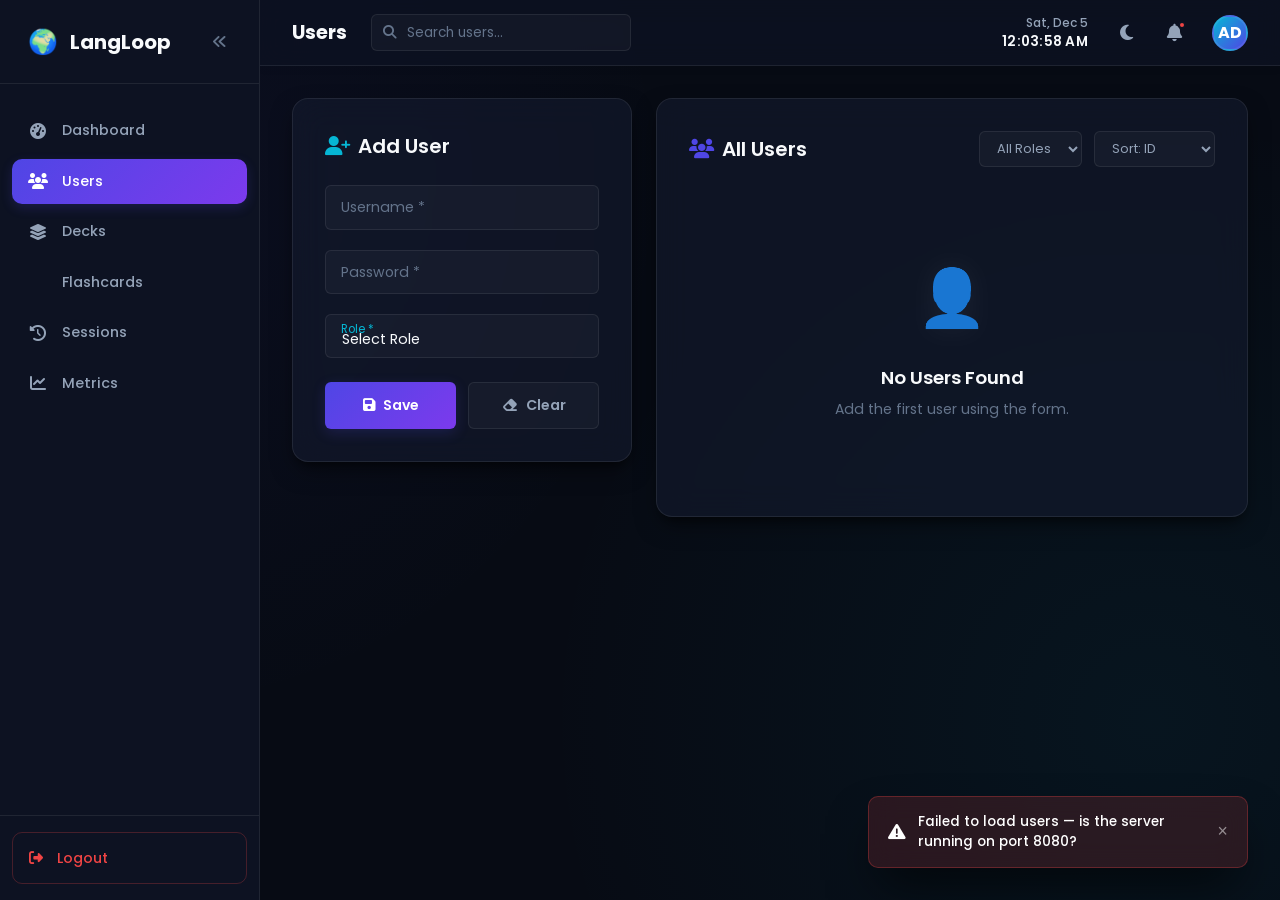
<file: users.html>
<!DOCTYPE html>
<html lang="en">
<head>
    <meta charset="UTF-8">
    <meta name="viewport" content="width=device-width, initial-scale=1.0">
    <title>LangLoop • Users</title>
    <link rel="stylesheet" href="theme.css">
    <link rel="stylesheet" href="users.css">
    <link rel="stylesheet" href="https://cdnjs.cloudflare.com/ajax/libs/font-awesome/6.5.0/css/all.min.css">
</head>
<body>
<div class="app-container" id="appContainer">

    <!-- SIDEBAR -->
    <aside class="sidebar">
        <div class="sidebar-logo">
            <a href="dashboard.html" class="logo-link"><span class="logo-emoji">🌍</span><span>LangLoop</span></a>
            <button id="sidebarToggle" class="btn-sidebar-toggle"><i class="fa-solid fa-angles-left"></i></button>
        </div>
        <ul class="sidebar-menu">
            <li><a href="dashboard.html">  <i class="fa-solid fa-gauge-high"></i>       <span>Dashboard</span></a></li>
            <li><a href="users.html">      <i class="fa-solid fa-users"></i>             <span>Users</span></a></li>
            <li><a href="decks.html">      <i class="fa-solid fa-layer-group"></i>       <span>Decks</span></a></li>
            <li><a href="flashcards.html"> <i class="fa-solid fa-cards-blank"></i>       <span>Flashcards</span></a></li>
            <li><a href="sessions.html">   <i class="fa-solid fa-clock-rotate-left"></i><span>Sessions</span></a></li>
            <li><a href="metrics.html">    <i class="fa-solid fa-chart-line"></i>        <span>Metrics</span></a></li>
        </ul>
        <div class="sidebar-footer">
            <a href="#" onclick="logout()" class="quick-btn" style="display:flex;align-items:center;gap:0.85rem;padding:0.9rem 1rem;border-radius:10px;border:1px solid rgba(239,68,68,0.25);background:transparent;color:var(--danger);text-decoration:none;font-size:0.88rem;font-weight:500;">
                <i class="fa-solid fa-right-from-bracket"></i><span>Logout</span>
            </a>
        </div>
    </aside>

    <!-- CONTENT -->
    <div class="content-area">
        <nav class="navbar">
            <div class="nav-left">
                <span class="page-display-title">Users</span>
                <div class="search-bar-wrapper">
                    <i class="fa-solid fa-search"></i>
                    <input type="text" id="globalSearch" placeholder="Search users…" oninput="filterUsers()">
                </div>
            </div>
            <div class="nav-right">
                <div class="nav-datetime"><span id="navDate"></span><span id="navClock" class="nav-clock"></span></div>
                <div class="nav-actions">
                    <button class="nav-btn" id="themeToggleBtn"><i class="fa-solid fa-moon"></i></button>
                    <button class="nav-btn"><i class="fa-solid fa-bell"></i><span class="badge-dot"></span></button>
                </div>
                <div class="profile-avatar-wrapper">
                    <div id="profileAvatar" class="avatar-img">AD</div>
                    <div id="profileDropdown" class="profile-dropdown">
                        <div class="profile-header-info"><div class="profile-username">Admin User</div><div class="profile-role">Administrator</div></div>
                        <a href="dashboard.html" class="dropdown-link"><i class="fa-solid fa-gauge-high"></i> Dashboard</a>
                        <a href="#" onclick="logout()" class="dropdown-link logout-action"><i class="fa-solid fa-right-from-bracket"></i> Logout</a>
                    </div>
                </div>
            </div>
        </nav>

        <main class="main-content">
            <div class="users-layout">

                <!-- Form Panel -->
                <section class="glass-card form-panel">
                    <div class="card-header-area">
                        <h2 class="card-title-lg"><i class="fa-solid fa-user-plus" style="color:var(--accent)"></i> <span id="formTitle">Add User</span></h2>
                    </div>
                    <form id="userForm" onsubmit="event.preventDefault()">
                        <input type="hidden" id="userId">
                        <div class="floating-form-group">
                            <input class="floating-form-control" type="text" id="username" placeholder=" " required>
                            <label class="floating-label">Username *</label>
                        </div>
                        <div class="floating-form-group">
                            <input class="floating-form-control" type="password" id="password" placeholder=" " required>
                            <label class="floating-label">Password *</label>
                        </div>
                        <div class="floating-form-group">
                            <select class="floating-form-control" id="role" required>
                                <option value="">Select Role</option>
                                <option value="ADMIN">ADMIN</option>
                                <option value="LEARNER">LEARNER</option>
                                <option value="LINGUIST">LINGUIST</option>
                            </select>
                            <label class="floating-label" style="top:15px;font-size:0.72rem;color:var(--accent)">Role *</label>
                        </div>
                        <div class="form-btn-row">
                            <button type="button" class="u-btn u-btn-primary" onclick="saveUser()">
                                <i class="fa-solid fa-floppy-disk"></i> Save
                            </button>
                            <button type="button" class="u-btn u-btn-ghost" onclick="clearForm()">
                                <i class="fa-solid fa-eraser"></i> Clear
                            </button>
                        </div>
                    </form>
                </section>

                <!-- Table Panel -->
                <section class="glass-card">
                    <div class="card-header-area">
                        <h2 class="card-title-lg"><i class="fa-solid fa-users" style="color:var(--primary)"></i> All Users</h2>
                        <div style="display:flex;gap:0.75rem;align-items:center">
                            <select id="roleFilter" class="filter-select" onchange="filterUsers()">
                                <option value="">All Roles</option>
                                <option value="ADMIN">Admin</option>
                                <option value="LEARNER">Learner</option>
                                <option value="LINGUIST">Linguist</option>
                            </select>
                            <select id="sortBy" class="filter-select" onchange="filterUsers()">
                                <option value="id">Sort: ID</option>
                                <option value="username">Sort: Name</option>
                                <option value="role">Sort: Role</option>
                            </select>
                        </div>
                    </div>
                    <div id="loadingState" class="empty-state-card">
                        <div class="skeleton" style="width:100%;height:1rem;margin-bottom:0.75rem">&nbsp;</div>
                        <div class="skeleton" style="width:80%;height:1rem;margin-bottom:0.75rem">&nbsp;</div>
                        <div class="skeleton" style="width:90%;height:1rem">&nbsp;</div>
                    </div>
                    <div id="emptyState" class="empty-state-card" style="display:none">
                        <div class="empty-state-symbol">👤</div>
                        <p class="empty-state-msg-title">No Users Found</p>
                        <p class="empty-state-msg-desc">Add the first user using the form.</p>
                    </div>
                    <div id="tableWrapper" style="display:none">
                        <div class="responsive-table-container">
                            <table>
                                <thead>
                                    <tr>
                                        <th>ID</th><th>Username</th><th>Role</th><th>Actions</th>
                                    </tr>
                                </thead>
                                <tbody id="usersTableBody"></tbody>
                            </table>
                        </div>
                        <div class="pagination-row" id="paginationRow"></div>
                    </div>
                </section>
            </div>
        </main>
    </div>
</div>
<script src="theme.js"></script>
<script src="users.js"></script>
</body>
</html>
</file>
<file: theme.css>
/* LangLoop Global SaaS Theme CSS */
@import url('https://fonts.googleapis.com/css2?family=Poppins:wght@300;400;500;600;700&display=swap');

:root {
    /* DEFAULT THEME: Premium SaaS Dark Mode (Stripe/Linear inspired) */
    --bg-app: #070B14;
    --bg-sidebar: #0D1222;
    --bg-navbar: rgba(13, 18, 34, 0.8);
    --bg-card: rgba(20, 27, 47, 0.6);
    --bg-input: rgba(255, 255, 255, 0.03);
    
    --border-color: rgba(255, 255, 255, 0.08);
    --border-hover: rgba(255, 255, 255, 0.16);
    
    --text-primary: #F8FAFC;
    --text-secondary: #94A3B8;
    --text-muted: #64748B;
    
    --primary: #4F46E5;        /* Indigo */
    --primary-hover: #4338CA;
    --primary-glow: rgba(79, 70, 229, 0.2);
    
    --secondary: #7C3AED;      /* Purple */
    --accent: #06B6D4;         /* Cyan */
    --accent-glow: rgba(6, 182, 212, 0.3);
    
    --success: #10B981;        /* Emerald */
    --success-glow: rgba(16, 185, 129, 0.2);
    --danger: #EF4444;         /* Rose */
    --danger-glow: rgba(239, 68, 68, 0.2);
    --warning: #F59E0B;        /* Amber */
    --warning-glow: rgba(245, 158, 11, 0.2);
    
    --shadow-sm: 0 1px 2px rgba(0, 0, 0, 0.05);
    --shadow: 0 10px 25px -5px rgba(0, 0, 0, 0.5), 0 8px 10px -6px rgba(0, 0, 0, 0.5);
    --shadow-lg: 0 25px 50px -12px rgba(0, 0, 0, 0.7);
    --glow: 0 0 20px var(--primary-glow);
    
    --font-family: 'Poppins', sans-serif;
    --transition: all 0.25s cubic-bezier(0.4, 0, 0.2, 1);
    --sidebar-width: 260px;
    --sidebar-collapsed-width: 78px;
    --radius-lg: 16px;
    --radius-md: 10px;
    --radius-sm: 6px;
}

/* LIGHT THEME OVERRIDES */
body.theme-light {
    --bg-app: #F8FAFC;
    --bg-sidebar: #FFFFFF;
    --bg-navbar: rgba(255, 255, 255, 0.85);
    --bg-card: rgba(255, 255, 255, 0.8);
    --bg-input: rgba(15, 23, 42, 0.03);
    
    --border-color: rgba(15, 23, 42, 0.08);
    --border-hover: rgba(15, 23, 42, 0.16);
    
    --text-primary: #0F172A;
    --text-secondary: #475569;
    --text-muted: #94A3B8;
    
    --shadow: 0 10px 25px -5px rgba(15, 23, 42, 0.06), 0 8px 10px -6px rgba(15, 23, 42, 0.04);
    --shadow-lg: 0 25px 50px -12px rgba(15, 23, 42, 0.1);
    --glow: 0 0 20px rgba(79, 70, 229, 0.08);
}

* {
    box-sizing: border-box;
    margin: 0;
    padding: 0;
}

body {
    background-color: var(--bg-app);
    color: var(--text-primary);
    font-family: var(--font-family);
    min-height: 100vh;
    overflow-x: hidden;
    transition: background-color 0.4s ease, color 0.4s ease;
    background-image: 
        radial-gradient(circle at 10% 20%, rgba(79, 70, 229, 0.06) 0%, transparent 40%),
        radial-gradient(circle at 90% 80%, rgba(6, 182, 212, 0.06) 0%, transparent 45%);
    background-attachment: fixed;
}

/* App Container Layout */
.app-container {
    display: flex;
    min-height: 100vh;
    width: 100vw;
}

/* Sidebar Styling */
.sidebar {
    width: var(--sidebar-width);
    background: var(--bg-sidebar);
    border-right: 1px solid var(--border-color);
    display: flex;
    flex-direction: column;
    position: fixed;
    height: 100vh;
    left: 0;
    top: 0;
    z-index: 1000;
    transition: var(--transition);
}

.sidebar-logo {
    padding: 1.5rem 1.75rem;
    display: flex;
    align-items: center;
    justify-content: space-between;
    border-bottom: 1px solid var(--border-color);
}

.logo-link {
    display: flex;
    align-items: center;
    gap: 0.75rem;
    font-size: 1.25rem;
    font-weight: 700;
    color: var(--text-primary);
    text-decoration: none;
}

.logo-emoji {
    font-size: 1.5rem;
    animation: rotateGlobe 20s linear infinite;
    display: inline-block;
}

.btn-sidebar-toggle {
    background: transparent;
    border: none;
    color: var(--text-muted);
    cursor: pointer;
    font-size: 0.95rem;
    padding: 0.25rem;
    border-radius: var(--radius-sm);
    transition: var(--transition);
}

.btn-sidebar-toggle:hover {
    color: var(--text-primary);
    background: rgba(255, 255, 255, 0.06);
}

.sidebar-menu {
    list-style: none;
    padding: 1.5rem 0.75rem;
    display: flex;
    flex-direction: column;
    gap: 0.35rem;
    flex-grow: 1;
}

.sidebar-menu li a {
    display: flex;
    align-items: center;
    gap: 0.9rem;
    padding: 0.75rem 1rem;
    color: var(--text-secondary);
    text-decoration: none;
    font-size: 0.9rem;
    font-weight: 500;
    border-radius: var(--radius-md);
    transition: var(--transition);
}

.sidebar-menu li a i {
    font-size: 1rem;
    width: 20px;
    text-align: center;
    transition: var(--transition);
}

.sidebar-menu li a:hover {
    color: var(--text-primary);
    background: rgba(255, 255, 255, 0.04);
}

.sidebar-menu li a.active {
    color: #FFF;
    background: linear-gradient(135deg, var(--primary) 0%, var(--secondary) 100%);
    box-shadow: 0 4px 12px var(--primary-glow);
}

.sidebar-menu li a.active i {
    color: #FFF;
}

.sidebar-footer {
    padding: 1rem 0.75rem;
    border-top: 1px solid var(--border-color);
}

/* Collapsed Sidebar overrides */
.app-container.sidebar-collapsed .sidebar {
    width: var(--sidebar-collapsed-width);
}

.app-container.sidebar-collapsed .sidebar .logo-link span:not(.logo-emoji) {
    display: none;
}

.app-container.sidebar-collapsed .sidebar .btn-sidebar-toggle i {
    transform: rotate(180deg);
}

.app-container.sidebar-collapsed .sidebar-menu li a span {
    display: none;
}

.app-container.sidebar-collapsed .sidebar-menu li a {
    justify-content: center;
    padding: 0.75rem;
}

/* Content Area Layout */
.content-area {
    margin-left: var(--sidebar-width);
    flex-grow: 1;
    display: flex;
    flex-direction: column;
    min-height: 100vh;
    width: calc(100vw - var(--sidebar-width));
    transition: var(--transition);
}

.app-container.sidebar-collapsed .content-area {
    margin-left: var(--sidebar-collapsed-width);
    width: calc(100vw - var(--sidebar-collapsed-width));
}

/* Navbar Top Panel */
.navbar {
    background: var(--bg-navbar);
    backdrop-filter: blur(12px);
    -webkit-backdrop-filter: blur(12px);
    border-bottom: 1px solid var(--border-color);
    padding: 0.85rem 2rem;
    display: flex;
    justify-content: space-between;
    align-items: center;
    position: sticky;
    top: 0;
    z-index: 990;
    box-shadow: 0 2px 10px rgba(0,0,0,0.05);
}

.nav-left {
    display: flex;
    align-items: center;
    gap: 1.5rem;
}

.page-display-title {
    font-size: 1.2rem;
    font-weight: 700;
    color: var(--text-primary);
}

.search-bar-wrapper {
    position: relative;
    width: 260px;
}

.search-bar-wrapper input {
    width: 100%;
    background: var(--bg-input);
    border: 1px solid var(--border-color);
    padding: 0.45rem 1rem 0.45rem 2.2rem;
    border-radius: var(--radius-sm);
    color: var(--text-primary);
    font-size: 0.85rem;
    font-family: var(--font-family);
    transition: var(--transition);
}

.search-bar-wrapper input:focus {
    outline: none;
    border-color: var(--primary);
    box-shadow: 0 0 0 2px var(--primary-glow);
}

.search-bar-wrapper i {
    position: absolute;
    left: 0.75rem;
    top: 50%;
    transform: translateY(-50%);
    color: var(--text-muted);
    font-size: 0.85rem;
}

.nav-right {
    display: flex;
    align-items: center;
    gap: 1.25rem;
}

/* Calendar & Clock Display */
.nav-datetime {
    display: flex;
    flex-direction: column;
    align-items: flex-end;
    font-size: 0.75rem;
    font-weight: 500;
    color: var(--text-secondary);
}

.nav-clock {
    font-size: 0.85rem;
    font-weight: 600;
    color: var(--text-primary);
}

.nav-actions {
    display: flex;
    align-items: center;
    gap: 0.75rem;
}

.nav-btn {
    background: transparent;
    border: none;
    color: var(--text-secondary);
    cursor: pointer;
    font-size: 1.1rem;
    width: 36px;
    height: 36px;
    border-radius: 50%;
    display: inline-flex;
    align-items: center;
    justify-content: center;
    position: relative;
    transition: var(--transition);
}

.nav-btn:hover {
    color: var(--text-primary);
    background: rgba(255, 255, 255, 0.05);
}

body.theme-light .nav-btn:hover {
    background: rgba(0, 0, 0, 0.05);
}

.badge-dot {
    position: absolute;
    top: 6px;
    right: 6px;
    width: 8px;
    height: 8px;
    background: var(--danger);
    border-radius: 50%;
    border: 2px solid var(--bg-sidebar);
}

/* Profile Dropdown avatar */
.profile-avatar-wrapper {
    position: relative;
    cursor: pointer;
}

.avatar-img {
    width: 36px;
    height: 36px;
    border-radius: 50%;
    background: linear-gradient(135deg, var(--accent) 0%, var(--primary) 100%);
    color: #FFF;
    font-weight: bold;
    display: flex;
    align-items: center;
    justify-content: center;
    border: 2px solid var(--border-color);
}

.profile-dropdown {
    position: absolute;
    right: 0;
    top: calc(100% + 10px);
    background: var(--bg-sidebar);
    border: 1px solid var(--border-color);
    border-radius: var(--radius-md);
    width: 200px;
    box-shadow: var(--shadow-lg);
    display: none;
    flex-direction: column;
    padding: 0.5rem 0;
    animation: fadeIn 0.2s ease-out;
}

.profile-dropdown.show {
    display: flex;
}

.profile-header-info {
    padding: 0.5rem 1rem 0.75rem;
    border-bottom: 1px solid var(--border-color);
}

.profile-username {
    font-weight: 600;
    font-size: 0.85rem;
    color: var(--text-primary);
}

.profile-role {
    font-size: 0.75rem;
    color: var(--text-muted);
}

.dropdown-link {
    padding: 0.5rem 1rem;
    color: var(--text-secondary);
    text-decoration: none;
    font-size: 0.85rem;
    display: flex;
    align-items: center;
    gap: 0.5rem;
    transition: var(--transition);
}

.dropdown-link:hover {
    background: rgba(255, 255, 255, 0.04);
    color: var(--text-primary);
}

body.theme-light .dropdown-link:hover {
    background: rgba(0, 0, 0, 0.04);
}

.dropdown-link.logout-action {
    color: var(--danger);
    border-top: 1px solid var(--border-color);
    margin-top: 0.25rem;
}

/* Main View Frame */
.main-content {
    padding: 2rem;
    max-width: 1400px;
    width: 100%;
    margin: 0 auto;
    flex-grow: 1;
    display: flex;
    flex-direction: column;
    gap: 2rem;
}

/* Custom Glass Card panels */
.glass-card {
    background: var(--bg-card);
    backdrop-filter: blur(16px);
    -webkit-backdrop-filter: blur(16px);
    border: 1px solid var(--border-color);
    border-radius: var(--radius-lg);
    padding: 2rem;
    box-shadow: var(--shadow);
    transition: var(--transition);
}

.glass-card:hover {
    border-color: var(--border-hover);
    box-shadow: 0 15px 35px -5px rgba(0, 0, 0, 0.4), var(--glow);
}

body.theme-light .glass-card:hover {
    box-shadow: var(--shadow-lg);
}

/* Section Header Typography */
.card-header-area {
    display: flex;
    justify-content: space-between;
    align-items: center;
    margin-bottom: 1.5rem;
}

.card-title-lg {
    font-size: 1.25rem;
    font-weight: 600;
    color: var(--text-primary);
    display: flex;
    align-items: center;
    gap: 0.5rem;
}

/* Forms with Floating Labels */
.floating-form-group {
    position: relative;
    margin-bottom: 1.25rem;
}

.floating-form-control {
    width: 100%;
    background: var(--bg-input);
    border: 1px solid var(--border-color);
    border-radius: var(--radius-sm);
    padding: 0.85rem 1rem 0.45rem;
    color: var(--text-primary);
    font-family: var(--font-sans);
    font-size: 0.95rem;
    transition: var(--transition);
}

.floating-form-control:focus {
    outline: none;
    border-color: var(--primary);
    box-shadow: 0 0 0 2px var(--primary-glow);
}

.floating-label {
    position: absolute;
    left: 1rem;
    top: 50%;
    transform: translateY(-50%);
    color: var(--text-muted);
    font-size: 0.9rem;
    pointer-events: none;
    transition: var(--transition);
}

/* Floating labels effect */
.floating-form-control:focus ~ .floating-label,
.floating-form-control:not(:placeholder-shown) ~ .floating-label {
    top: 15px;
    font-size: 0.72rem;
    color: var(--accent);
}

/* Form Helper Texts */
.form-help-text {
    font-size: 0.75rem;
    color: var(--text-muted);
    margin-top: 0.25rem;
}

/* Standard Premium Tables styling */
.responsive-table-container {
    overflow-x: auto;
    border-radius: var(--radius-md);
    border: 1px solid var(--border-color);
    background: rgba(15, 23, 42, 0.25);
}

table {
    width: 100%;
    border-collapse: collapse;
    text-align: left;
    font-size: 0.88rem;
}

th {
    background: rgba(15, 23, 42, 0.6);
    color: var(--text-primary);
    font-weight: 600;
    padding: 0.85rem 1.25rem;
    border-bottom: 1px solid var(--border-color);
    letter-spacing: 0.03em;
    text-transform: uppercase;
    font-size: 0.72rem;
}

body.theme-light th {
    background: rgba(0, 0, 0, 0.03);
}

td {
    padding: 0.95rem 1.25rem;
    border-bottom: 1px solid var(--border-color);
    color: var(--text-secondary);
}

tr {
    transition: var(--transition);
}

tr:hover {
    background: rgba(255, 255, 255, 0.02);
}

body.theme-light tr:hover {
    background: rgba(0, 0, 0, 0.01);
}

/* Skeleton loader animations */
.skeleton {
    background: linear-gradient(90deg, rgba(255,255,255,0.03) 25%, rgba(255,255,255,0.08) 50%, rgba(255,255,255,0.03) 75%);
    background-size: 200% 100%;
    animation: pulseSkeleton 1.6s infinite;
    border-radius: 4px;
    display: inline-block;
}

body.theme-light .skeleton {
    background: linear-gradient(90deg, rgba(0,0,0,0.03) 25%, rgba(0,0,0,0.08) 50%, rgba(0,0,0,0.03) 75%);
}

@keyframes pulseSkeleton {
    0% { background-position: 200% 0; }
    100% { background-position: -200% 0; }
}

/* Dynamic toast alerts system */
.toasts-container {
    position: fixed;
    bottom: 2rem;
    right: 2rem;
    z-index: 9999;
    display: flex;
    flex-direction: column;
    gap: 0.75rem;
    max-width: 380px;
    width: 100%;
}

.toast {
    padding: 0.95rem 1.2rem;
    border-radius: var(--radius-md);
    box-shadow: var(--shadow-lg);
    display: flex;
    align-items: center;
    gap: 0.75rem;
    color: #FFF;
    border: 1px solid rgba(255, 255, 255, 0.1);
    backdrop-filter: blur(12px);
    animation: toastIn 0.3s cubic-bezier(0.16, 1, 0.3, 1);
    transition: var(--transition);
}

.toast-success {
    background: rgba(16, 185, 129, 0.15);
    border-color: rgba(16, 185, 129, 0.3);
}

.toast-error {
    background: rgba(239, 68, 68, 0.15);
    border-color: rgba(239, 68, 68, 0.3);
}

.toast-warning {
    background: rgba(245, 158, 11, 0.15);
    border-color: rgba(245, 158, 11, 0.3);
}

.toast-info {
    background: rgba(6, 182, 212, 0.15);
    border-color: rgba(6, 182, 212, 0.3);
}

.toast-loading {
    background: rgba(79, 70, 229, 0.15);
    border-color: rgba(79, 70, 229, 0.3);
}

.toast i {
    font-size: 1.1rem;
}

.toast-text {
    flex-grow: 1;
    font-size: 0.85rem;
    font-weight: 500;
}

.toast-close {
    background: none;
    border: none;
    color: rgba(255, 255, 255, 0.5);
    cursor: pointer;
    font-size: 1.1rem;
    line-height: 1;
}

.toast-close:hover {
    color: #FFF;
}

@keyframes toastIn {
    from { transform: translateY(1.5rem); opacity: 0; }
    to { transform: translateY(0); opacity: 1; }
}

/* Custom Confirmation Modal overlays */
.modal-overlay {
    position: fixed;
    inset: 0;
    background: rgba(0, 0, 0, 0.7);
    backdrop-filter: blur(4px);
    display: none;
    align-items: center;
    justify-content: center;
    z-index: 10000;
    animation: modalFadeIn 0.25s ease-out;
}

.modal-overlay.show {
    display: flex;
}

.confirm-modal-box {
    background: var(--bg-sidebar);
    border: 1px solid var(--border-color);
    border-radius: var(--radius-lg);
    padding: 2.25rem;
    max-width: 420px;
    width: 90%;
    text-align: center;
    box-shadow: var(--shadow-lg);
    transform: scale(0.95);
    transition: var(--transition);
}

.modal-overlay.show .confirm-modal-box {
    transform: scale(1);
}

.modal-warning-icon {
    font-size: 3rem;
    color: var(--danger);
    margin-bottom: 1.25rem;
    filter: drop-shadow(0 0 10px rgba(239, 68, 68, 0.2));
}

.modal-title {
    font-size: 1.25rem;
    font-weight: 700;
    color: var(--text-primary);
    margin-bottom: 0.5rem;
}

.modal-message {
    font-size: 0.88rem;
    color: var(--text-secondary);
    margin-bottom: 1.75rem;
    line-height: 1.5;
}

.modal-btn-row {
    display: grid;
    grid-template-columns: 1fr 1fr;
    gap: 1rem;
}

@keyframes modalFadeIn {
    from { opacity: 0; }
    to { opacity: 1; }
}

/* Empty State Styling template */
.empty-state-card {
    text-align: center;
    padding: 4rem 2rem;
}

.empty-state-symbol {
    font-size: 3.5rem;
    margin-bottom: 1.5rem;
    display: inline-block;
    filter: drop-shadow(0 0 15px rgba(255,255,255,0.06));
    animation: floatElement 4s ease-in-out infinite;
}

.empty-state-msg-title {
    font-size: 1.15rem;
    font-weight: 600;
    color: var(--text-primary);
    margin-bottom: 0.5rem;
}

.empty-state-msg-desc {
    font-size: 0.88rem;
    color: var(--text-muted);
    max-width: 320px;
    margin: 0 auto;
}

/* Animations declarations */
@keyframes rotateGlobe {
    from { transform: rotate(0deg); }
    to { transform: rotate(360deg); }
}

@keyframes floatElement {
    0%, 100% { transform: translateY(0); }
    50% { transform: translateY(-8px); }
}

@keyframes fadeIn {
    from { opacity: 0; }
    to { opacity: 1; }
}

/* Responsive breakdowns */
@media (max-width: 992px) {
    .sidebar {
        transform: translateX(-100%);
    }
    
    .content-area {
        margin-left: 0;
        width: 100vw;
    }
    
    .app-container.sidebar-open .sidebar {
        transform: translateX(0);
    }
    
    .app-container.sidebar-collapsed .sidebar {
        transform: translateX(-100%);
    }
    
    .app-container.sidebar-collapsed .content-area {
        margin-left: 0;
        width: 100vw;
    }
}

/* ─── Placeholder colors ─────────────────── */
::placeholder { color: var(--text-muted); opacity: 1; }
:-ms-input-placeholder { color: var(--text-muted); }

/* ─── Input & select base styles ─────────── */
input, select, textarea {
    color: var(--text-primary);
}

input[type="datetime-local"]::-webkit-calendar-picker-indicator {
    filter: invert(0.5);
    cursor: pointer;
}

body.theme-light input[type="datetime-local"]::-webkit-calendar-picker-indicator {
    filter: invert(0);
}

/* ─── Floating label: select already shown ── */
select.floating-form-control {
    padding-top: 0.85rem;
    padding-bottom: 0.5rem;
}

/* ─── Score text colours (metrics page) ──── */
.score-high   { color: var(--success);  font-weight: 600; }
.score-medium { color: var(--warning);  font-weight: 600; }
.score-low    { color: var(--danger);   font-weight: 600; }

/* ─── Badge utility chips ─────────────────── */
.badge-indigo { background: rgba(79,70,229,0.12);   color: #818CF8;          padding: 0.2rem 0.55rem; border-radius: 99px; font-size: 0.72rem; font-weight: 600; }
.badge-cyan   { background: rgba(6,182,212,0.12);   color: var(--accent);    padding: 0.2rem 0.55rem; border-radius: 99px; font-size: 0.72rem; font-weight: 600; }
.badge-purple { background: rgba(124,58,237,0.12);  color: #A78BFA;          padding: 0.2rem 0.55rem; border-radius: 99px; font-size: 0.72rem; font-weight: 600; }

/* ─── Sidebar footer logout link ─────────── */
.sidebar-footer a {
    display: flex;
    align-items: center;
    gap: 0.85rem;
    padding: 0.75rem 1rem;
    border-radius: var(--radius-md);
    color: var(--danger);
    text-decoration: none;
    font-size: 0.88rem;
    font-weight: 500;
    transition: var(--transition);
}

.sidebar-footer a:hover {
    background: rgba(239, 68, 68, 0.08);
}

/* ─── Nav clock ──────────────────────────── */
.nav-clock {
    font-variant-numeric: tabular-nums;
    letter-spacing: 0.02em;
}

/* ─── Mobile nav button (show on small screens) ── */
@media (max-width: 992px) {
    #mobileSidebarBtn { display: flex !important; }
}
</file>
<file: decks.css>
/* Decks page styles – inherits theme.css variables */

.decks-layout {
    display: grid;
    grid-template-columns: 340px 1fr;
    gap: 1.5rem;
    align-items: start;
}

.form-panel { position: sticky; top: 80px; }

.floating-form-group {
    position: relative;
    margin-bottom: 1.25rem;
}

.floating-form-control {
    width: 100%;
    background: var(--bg-input);
    border: 1px solid var(--border-color);
    border-radius: var(--radius-sm);
    padding: 0.85rem 1rem 0.5rem;
    color: var(--text-primary);
    font-family: var(--font-family);
    font-size: 0.9rem;
    transition: var(--transition);
    appearance: none;
}

.floating-form-control:focus {
    outline: none;
    border-color: var(--primary);
    box-shadow: 0 0 0 3px var(--primary-glow);
}

.floating-label {
    position: absolute;
    left: 1rem;
    top: 50%;
    transform: translateY(-50%);
    color: var(--text-muted);
    font-size: 0.88rem;
    pointer-events: none;
    transition: var(--transition);
}

.floating-form-control:focus ~ .floating-label,
.floating-form-control:not(:placeholder-shown) ~ .floating-label {
    top: 14px;
    font-size: 0.7rem;
    color: var(--accent);
}

.form-btn-row {
    display: grid;
    grid-template-columns: 1fr 1fr;
    gap: 0.75rem;
    margin-top: 1.5rem;
}

.u-btn {
    padding: 0.75rem 1.1rem;
    border-radius: var(--radius-sm);
    font-family: var(--font-family);
    font-size: 0.88rem;
    font-weight: 600;
    cursor: pointer;
    border: none;
    display: inline-flex;
    align-items: center;
    justify-content: center;
    gap: 0.5rem;
    transition: var(--transition);
}

.u-btn-primary {
    background: linear-gradient(135deg, var(--primary), var(--secondary));
    color: #fff;
    box-shadow: 0 4px 14px var(--primary-glow);
}

.u-btn-primary:hover { opacity: 0.9; transform: translateY(-1px); }

.u-btn-ghost {
    background: var(--bg-input);
    border: 1px solid var(--border-color);
    color: var(--text-secondary);
}

.u-btn-ghost:hover { background: rgba(255,255,255,0.06); color: var(--text-primary); }
body.theme-light .u-btn-ghost:hover { background: rgba(0,0,0,0.04); }

.tbl-btn {
    width: 30px; height: 30px;
    border-radius: 6px;
    border: none;
    cursor: pointer;
    display: inline-flex;
    align-items: center;
    justify-content: center;
    font-size: 0.78rem;
    transition: var(--transition);
}

.tbl-btn-edit   { background: rgba(6,182,212,0.1); color: var(--accent); border: 1px solid rgba(6,182,212,0.2); }
.tbl-btn-edit:hover { background: var(--accent); color: #000; }
.tbl-btn-delete { background: rgba(239,68,68,0.1); color: var(--danger); border: 1px solid rgba(239,68,68,0.2); }
.tbl-btn-delete:hover { background: var(--danger); color: #fff; }

.pagination-row {
    display: flex;
    justify-content: space-between;
    align-items: center;
    padding: 1rem 1.25rem;
    border-top: 1px solid var(--border-color);
    font-size: 0.82rem;
    color: var(--text-muted);
}

.page-btns { display: flex; gap: 0.4rem; }

.page-btn {
    width: 30px; height: 30px;
    border-radius: 6px;
    border: 1px solid var(--border-color);
    background: var(--bg-input);
    color: var(--text-secondary);
    cursor: pointer;
    font-size: 0.8rem;
    transition: var(--transition);
}

.page-btn:hover, .page-btn.active { background: var(--primary); color: #fff; border-color: var(--primary); }
.page-btn:disabled { opacity: 0.3; cursor: default; }

@media (max-width: 900px) {
    .decks-layout { grid-template-columns: 1fr; }
    .form-panel { position: static; }
}
</file>
<file: flashcards.css>
/* Flashcards page styles – 3D flip card design */

.cards-grid {
    display: grid;
    grid-template-columns: repeat(auto-fill, minmax(280px, 1fr));
    gap: 1.5rem;
}

/* 3D Flip Card Wrapper */
.flip-card {
    perspective: 1200px;
    height: 200px;
    cursor: pointer;
}

.flip-card-inner {
    position: relative;
    width: 100%;
    height: 100%;
    transition: transform 0.65s cubic-bezier(0.4, 0, 0.2, 1);
    transform-style: preserve-3d;
}

.flip-card.flipped .flip-card-inner {
    transform: rotateY(180deg);
}

.flip-card-front,
.flip-card-back {
    position: absolute;
    inset: 0;
    border-radius: var(--radius-lg);
    padding: 1.5rem;
    display: flex;
    flex-direction: column;
    backface-visibility: hidden;
    -webkit-backface-visibility: hidden;
    border: 1px solid var(--border-color);
    backdrop-filter: blur(16px);
    -webkit-backdrop-filter: blur(16px);
}

.flip-card-front {
    background: var(--bg-card);
    justify-content: space-between;
}

.flip-card-back {
    background: linear-gradient(135deg, rgba(79,70,229,0.2) 0%, rgba(6,182,212,0.15) 100%);
    border-color: rgba(79,70,229,0.25);
    transform: rotateY(180deg);
    justify-content: space-between;
    align-items: flex-start;
}

.card-face-label {
    font-size: 0.68rem;
    font-weight: 700;
    letter-spacing: 0.1em;
    text-transform: uppercase;
    opacity: 0.6;
}

.card-face-label.front-label { color: var(--accent); }
.card-face-label.back-label  { color: #A78BFA; }

.card-face-content {
    font-size: 1rem;
    font-weight: 600;
    color: var(--text-primary);
    flex-grow: 1;
    display: flex;
    align-items: center;
    padding: 0.5rem 0;
    line-height: 1.4;
}

.card-face-meta {
    display: flex;
    align-items: center;
    justify-content: space-between;
    font-size: 0.75rem;
    color: var(--text-muted);
}

.card-actions {
    display: flex;
    gap: 0.4rem;
}

.tbl-btn {
    width: 28px; height: 28px;
    border-radius: 6px;
    border: none;
    cursor: pointer;
    display: inline-flex;
    align-items: center;
    justify-content: center;
    font-size: 0.75rem;
    transition: var(--transition);
}

.tbl-btn-edit   { background: rgba(6,182,212,0.1); color: var(--accent); border: 1px solid rgba(6,182,212,0.2); }
.tbl-btn-edit:hover { background: var(--accent); color: #000; }
.tbl-btn-delete { background: rgba(239,68,68,0.1); color: var(--danger); border: 1px solid rgba(239,68,68,0.2); }
.tbl-btn-delete:hover { background: var(--danger); color: #fff; }

.flip-hint {
    font-size: 0.7rem;
    color: var(--text-muted);
    display: flex;
    align-items: center;
    gap: 0.3rem;
}

/* Deck ID badge */
.deck-badge {
    display: inline-block;
    padding: 0.15rem 0.55rem;
    border-radius: 99px;
    font-size: 0.68rem;
    font-weight: 600;
    background: rgba(79,70,229,0.12);
    color: #818CF8;
}

/* Filter input */
.filter-input {
    background: var(--bg-input);
    border: 1px solid var(--border-color);
    border-radius: var(--radius-sm);
    padding: 0.5rem 0.85rem;
    color: var(--text-primary);
    font-family: var(--font-family);
    font-size: 0.85rem;
    width: 160px;
    transition: var(--transition);
}

.filter-input:focus { outline: none; border-color: var(--primary); }
.filter-input::placeholder { color: var(--text-muted); }

/* Reused button styles */
.u-btn {
    padding: 0.7rem 1.1rem;
    border-radius: var(--radius-sm);
    font-family: var(--font-family);
    font-size: 0.88rem;
    font-weight: 600;
    cursor: pointer;
    border: none;
    display: inline-flex;
    align-items: center;
    justify-content: center;
    gap: 0.5rem;
    transition: var(--transition);
}

.u-btn-primary {
    background: linear-gradient(135deg, var(--primary), var(--secondary));
    color: #fff;
    box-shadow: 0 4px 14px var(--primary-glow);
}

.u-btn-primary:hover { opacity: 0.9; transform: translateY(-1px); }

.u-btn-ghost {
    background: var(--bg-input);
    border: 1px solid var(--border-color);
    color: var(--text-secondary);
}

.u-btn-ghost:hover { background: rgba(255,255,255,0.06); color: var(--text-primary); }

/* Floating form group override for modal */
.floating-form-group {
    position: relative;
    margin-bottom: 1.25rem;
}
.floating-form-control:focus ~ .floating-label,
.floating-form-control:not(:placeholder-shown) ~ .floating-label {
    top: 14px;
    font-size: 0.7rem;
    color: var(--accent);
}
.floating-form-control:focus {
    outline: none;
    border-color: var(--primary);
    box-shadow: 0 0 0 3px var(--primary-glow);
}
.floating-label {
    position: absolute;
    left: 1rem;
    top: 50%;
    transform: translateY(-50%);
    color: var(--text-muted);
    font-size: 0.88rem;
    pointer-events: none;
    transition: var(--transition);
}
</file>
<file: metrics.css>
/* Metrics page styles */

.m-stats-grid {
    display: grid;
    grid-template-columns: repeat(4, 1fr);
    gap: 1.5rem;
}

.m-stat-card {
    position: relative;
    overflow: hidden;
    padding: 1.5rem;
    border-radius: var(--radius-lg);
    background: var(--bg-card);
    border: 1px solid var(--border-color);
    backdrop-filter: blur(16px);
    transition: var(--transition);
}

.m-stat-card:hover { transform: translateY(-3px); border-color: var(--border-hover); box-shadow: var(--shadow); }

.m-stat-card::after {
    content: '';
    position: absolute;
    bottom: 0; left: 0; right: 0;
    height: 3px;
}

.m-stat-card.indigo::after { background: linear-gradient(90deg, var(--primary), var(--secondary)); }
.m-stat-card.purple::after { background: linear-gradient(90deg, var(--secondary), #A78BFA); }
.m-stat-card.cyan::after   { background: linear-gradient(90deg, var(--accent), var(--primary)); }
.m-stat-card.green::after  { background: linear-gradient(90deg, var(--success), var(--accent)); }

.m-stat-icon {
    width: 44px; height: 44px;
    border-radius: 12px;
    display: flex; align-items: center; justify-content: center;
    font-size: 1.25rem;
    margin-bottom: 1rem;
}

.m-stat-card.indigo .m-stat-icon { background: rgba(79,70,229,0.15); color: #818CF8; }
.m-stat-card.purple .m-stat-icon { background: rgba(124,58,237,0.15); color: #A78BFA; }
.m-stat-card.cyan   .m-stat-icon { background: rgba(6,182,212,0.15);  color: var(--accent); }
.m-stat-card.green  .m-stat-icon { background: rgba(16,185,129,0.15); color: var(--success); }

.m-stat-value {
    font-size: 2rem;
    font-weight: 700;
    color: var(--text-primary);
    line-height: 1;
    margin-bottom: 0.35rem;
}

.m-stat-label {
    font-size: 0.78rem;
    color: var(--text-muted);
    font-weight: 500;
    text-transform: uppercase;
    letter-spacing: 0.05em;
}

/* Details grid */
.m-details-grid {
    display: grid;
    grid-template-columns: 1fr 1fr;
    gap: 1.5rem;
}

/* Progress bars */
.m-progress-list { display: flex; flex-direction: column; gap: 1.25rem; }

.m-progress-item {}

.m-prog-info {
    display: flex;
    justify-content: space-between;
    align-items: center;
    margin-bottom: 0.5rem;
    font-size: 0.85rem;
    color: var(--text-secondary);
}

.m-prog-pct {
    font-weight: 700;
    color: var(--text-primary);
    font-size: 0.88rem;
}

.m-prog-track {
    height: 8px;
    border-radius: 99px;
    background: var(--bg-input);
    overflow: hidden;
}

.m-prog-bar {
    height: 100%;
    border-radius: 99px;
    width: 0%;
    transition: width 1.2s cubic-bezier(0.4, 0, 0.2, 1);
}

.grad-cyan-indigo    { background: linear-gradient(90deg, var(--accent), var(--primary)); }
.grad-purple-cyan    { background: linear-gradient(90deg, var(--secondary), var(--accent)); }
.grad-indigo-purple  { background: linear-gradient(90deg, var(--primary), var(--secondary)); }
.grad-emerald-cyan   { background: linear-gradient(90deg, var(--success), var(--accent)); }

/* Score highlighting in table */
.score-high   { color: var(--success);  font-weight: 600; }
.score-medium { color: var(--warning);  font-weight: 600; }
.score-low    { color: var(--danger);   font-weight: 600; }

@media (max-width: 1100px) {
    .m-stats-grid    { grid-template-columns: repeat(2, 1fr); }
    .m-details-grid  { grid-template-columns: 1fr; }
}

@media (max-width: 640px) {
    .m-stats-grid { grid-template-columns: 1fr; }
}
</file>
<file: sessions.css>
/* Sessions page styles */

.sessions-layout {
    display: grid;
    grid-template-columns: 360px 1fr;
    gap: 1.5rem;
    align-items: start;
}

.form-panel { position: sticky; top: 80px; }

.floating-form-group {
    position: relative;
    margin-bottom: 1.1rem;
}

.floating-form-control {
    width: 100%;
    background: var(--bg-input);
    border: 1px solid var(--border-color);
    border-radius: var(--radius-sm);
    padding: 0.85rem 1rem 0.5rem;
    color: var(--text-primary);
    font-family: var(--font-family);
    font-size: 0.9rem;
    transition: var(--transition);
    appearance: none;
}

.floating-form-control:focus {
    outline: none;
    border-color: var(--primary);
    box-shadow: 0 0 0 3px var(--primary-glow);
}

.floating-label {
    position: absolute;
    left: 1rem;
    top: 50%;
    transform: translateY(-50%);
    color: var(--text-muted);
    font-size: 0.88rem;
    pointer-events: none;
    transition: var(--transition);
}

.floating-form-control:focus ~ .floating-label,
.floating-form-control:not(:placeholder-shown) ~ .floating-label {
    top: 14px;
    font-size: 0.7rem;
    color: var(--accent);
}

.form-btn-row {
    display: grid;
    grid-template-columns: 1fr 1fr;
    gap: 0.75rem;
    margin-top: 1.25rem;
}

.u-btn {
    padding: 0.72rem 1rem;
    border-radius: var(--radius-sm);
    font-family: var(--font-family);
    font-size: 0.88rem;
    font-weight: 600;
    cursor: pointer;
    border: none;
    display: inline-flex;
    align-items: center;
    justify-content: center;
    gap: 0.5rem;
    transition: var(--transition);
}

.u-btn-primary {
    background: linear-gradient(135deg, var(--primary), var(--secondary));
    color: #fff;
    box-shadow: 0 4px 12px var(--primary-glow);
}

.u-btn-primary:hover { opacity: 0.9; transform: translateY(-1px); }

.u-btn-success {
    background: linear-gradient(135deg, var(--secondary), var(--accent));
    color: #fff;
    box-shadow: 0 4px 12px var(--accent-glow);
}

.u-btn-success:hover { opacity: 0.9; transform: translateY(-1px); }

.u-btn-success:disabled {
    opacity: 0.35;
    cursor: not-allowed;
    transform: none;
}

.u-btn-ghost {
    background: var(--bg-input);
    border: 1px solid var(--border-color);
    color: var(--text-secondary);
}

.u-btn-ghost:hover { background: rgba(255,255,255,0.06); color: var(--text-primary); }
body.theme-light .u-btn-ghost:hover { background: rgba(0,0,0,0.04); }

.filter-select {
    background: var(--bg-input);
    border: 1px solid var(--border-color);
    border-radius: var(--radius-sm);
    padding: 0.45rem 0.85rem;
    color: var(--text-secondary);
    font-family: var(--font-family);
    font-size: 0.8rem;
    cursor: pointer;
}

.filter-select:focus { outline: none; border-color: var(--primary); }

.score-chip {
    font-weight: 600;
    color: #fff;
    border-radius: 6px;
    padding: 0.2rem 0.55rem;
    font-size: 0.78rem;
    background: linear-gradient(135deg, rgba(79,70,229,0.35), rgba(124,58,237,0.35));
    border: 1px solid rgba(124,58,237,0.3);
}

.tbl-btn {
    width: 30px; height: 30px;
    border-radius: 6px;
    border: none;
    cursor: pointer;
    display: inline-flex;
    align-items: center;
    justify-content: center;
    font-size: 0.78rem;
    transition: var(--transition);
}

.tbl-btn-edit   { background: rgba(6,182,212,0.1); color: var(--accent); border: 1px solid rgba(6,182,212,0.2); }
.tbl-btn-edit:hover { background: var(--accent); color: #000; }
.tbl-btn-delete { background: rgba(239,68,68,0.1); color: var(--danger); border: 1px solid rgba(239,68,68,0.2); }
.tbl-btn-delete:hover { background: var(--danger); color: #fff; }

.pagination-row {
    display: flex;
    justify-content: space-between;
    align-items: center;
    padding: 1rem 1.25rem;
    border-top: 1px solid var(--border-color);
    font-size: 0.82rem;
    color: var(--text-muted);
}

.page-btns { display: flex; gap: 0.4rem; }

.page-btn {
    width: 30px; height: 30px;
    border-radius: 6px;
    border: 1px solid var(--border-color);
    background: var(--bg-input);
    color: var(--text-secondary);
    cursor: pointer;
    font-size: 0.8rem;
    transition: var(--transition);
}

.page-btn:hover, .page-btn.active { background: var(--primary); color: #fff; border-color: var(--primary); }
.page-btn:disabled { opacity: 0.3; cursor: default; }

@media (max-width: 1024px) {
    .sessions-layout { grid-template-columns: 1fr; }
    .form-panel { position: static; }
}
</file>
<file: users.css>
/* Users page-specific styles */
.users-layout {
    display: grid;
    grid-template-columns: 340px 1fr;
    gap: 1.5rem;
    align-items: start;
}

.form-panel { position: sticky; top: 80px; }

.floating-form-control {
    width: 100%;
    background: var(--bg-input);
    border: 1px solid var(--border-color);
    border-radius: var(--radius-sm);
    padding: 0.85rem 1rem 0.5rem;
    color: var(--text-primary);
    font-family: var(--font-family);
    font-size: 0.9rem;
    transition: var(--transition);
    appearance: none;
}

.floating-form-control:focus {
    outline: none;
    border-color: var(--primary);
    box-shadow: 0 0 0 3px var(--primary-glow);
}

.floating-label {
    position: absolute;
    left: 1rem;
    top: 50%;
    transform: translateY(-50%);
    color: var(--text-muted);
    font-size: 0.88rem;
    pointer-events: none;
    transition: var(--transition);
    background: transparent;
}

.floating-form-control:focus ~ .floating-label,
.floating-form-control:not(:placeholder-shown) ~ .floating-label {
    top: 14px;
    font-size: 0.7rem;
    color: var(--accent);
}

.form-btn-row {
    display: grid;
    grid-template-columns: 1fr 1fr;
    gap: 0.75rem;
    margin-top: 1.5rem;
}

.u-btn {
    padding: 0.75rem 1.1rem;
    border-radius: var(--radius-sm);
    font-family: var(--font-family);
    font-size: 0.88rem;
    font-weight: 600;
    cursor: pointer;
    border: none;
    display: inline-flex;
    align-items: center;
    justify-content: center;
    gap: 0.5rem;
    transition: var(--transition);
}

.u-btn-primary {
    background: linear-gradient(135deg, var(--primary), var(--secondary));
    color: #fff;
    box-shadow: 0 4px 14px var(--primary-glow);
}

.u-btn-primary:hover {
    opacity: 0.9;
    transform: translateY(-1px);
}

.u-btn-ghost {
    background: var(--bg-input);
    border: 1px solid var(--border-color);
    color: var(--text-secondary);
}

.u-btn-ghost:hover {
    background: rgba(255,255,255,0.06);
    color: var(--text-primary);
}

body.theme-light .u-btn-ghost:hover { background: rgba(0,0,0,0.04); }

/* Filter selects in navbar area */
.filter-select {
    background: var(--bg-input);
    border: 1px solid var(--border-color);
    border-radius: var(--radius-sm);
    padding: 0.45rem 0.85rem;
    color: var(--text-secondary);
    font-family: var(--font-family);
    font-size: 0.8rem;
    cursor: pointer;
    transition: var(--transition);
}

.filter-select:focus { outline: none; border-color: var(--primary); }

/* Role badge chips */
.role-badge {
    display: inline-block;
    padding: 0.2rem 0.6rem;
    border-radius: 99px;
    font-size: 0.72rem;
    font-weight: 600;
}

.role-admin    { background: rgba(239,68,68,0.12);   color: #F87171; }
.role-learner  { background: rgba(6,182,212,0.12);   color: var(--accent); }
.role-linguist { background: rgba(124,58,237,0.12);  color: #A78BFA; }

/* Action buttons in table */
.tbl-btn {
    width: 30px; height: 30px;
    border-radius: 6px;
    border: none;
    cursor: pointer;
    display: inline-flex;
    align-items: center;
    justify-content: center;
    font-size: 0.78rem;
    transition: var(--transition);
}

.tbl-btn-edit {
    background: rgba(6,182,212,0.1);
    color: var(--accent);
    border: 1px solid rgba(6,182,212,0.2);
}

.tbl-btn-edit:hover { background: var(--accent); color: #000; }

.tbl-btn-delete {
    background: rgba(239,68,68,0.1);
    color: var(--danger);
    border: 1px solid rgba(239,68,68,0.2);
}

.tbl-btn-delete:hover { background: var(--danger); color: #fff; }

/* Pagination */
.pagination-row {
    display: flex;
    justify-content: space-between;
    align-items: center;
    padding: 1rem 1.25rem;
    border-top: 1px solid var(--border-color);
    font-size: 0.82rem;
    color: var(--text-muted);
}

.page-btns { display: flex; gap: 0.4rem; }

.page-btn {
    width: 30px; height: 30px;
    border-radius: 6px;
    border: 1px solid var(--border-color);
    background: var(--bg-input);
    color: var(--text-secondary);
    cursor: pointer;
    font-size: 0.8rem;
    transition: var(--transition);
}

.page-btn:hover, .page-btn.active {
    background: var(--primary);
    color: #fff;
    border-color: var(--primary);
}

@media (max-width: 900px) {
    .users-layout { grid-template-columns: 1fr; }
    .form-panel { position: static; }
}
</file>
